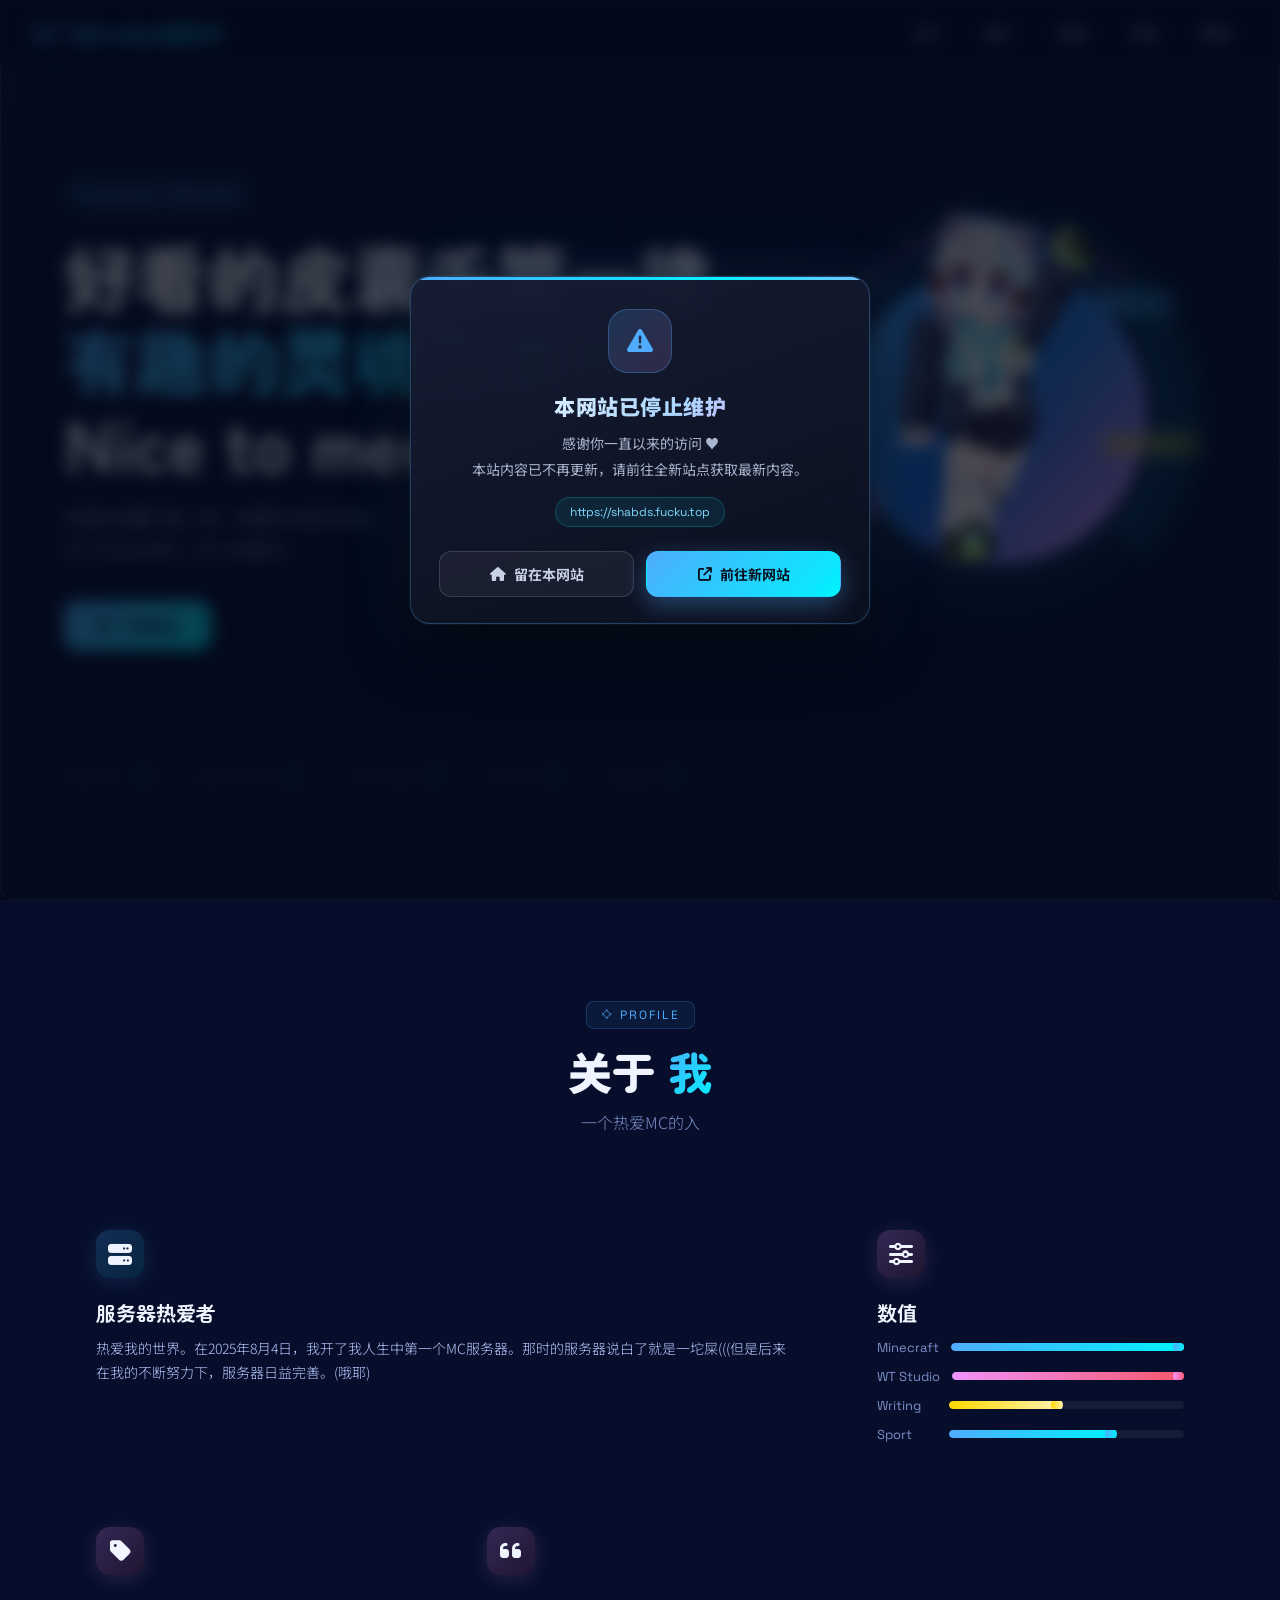
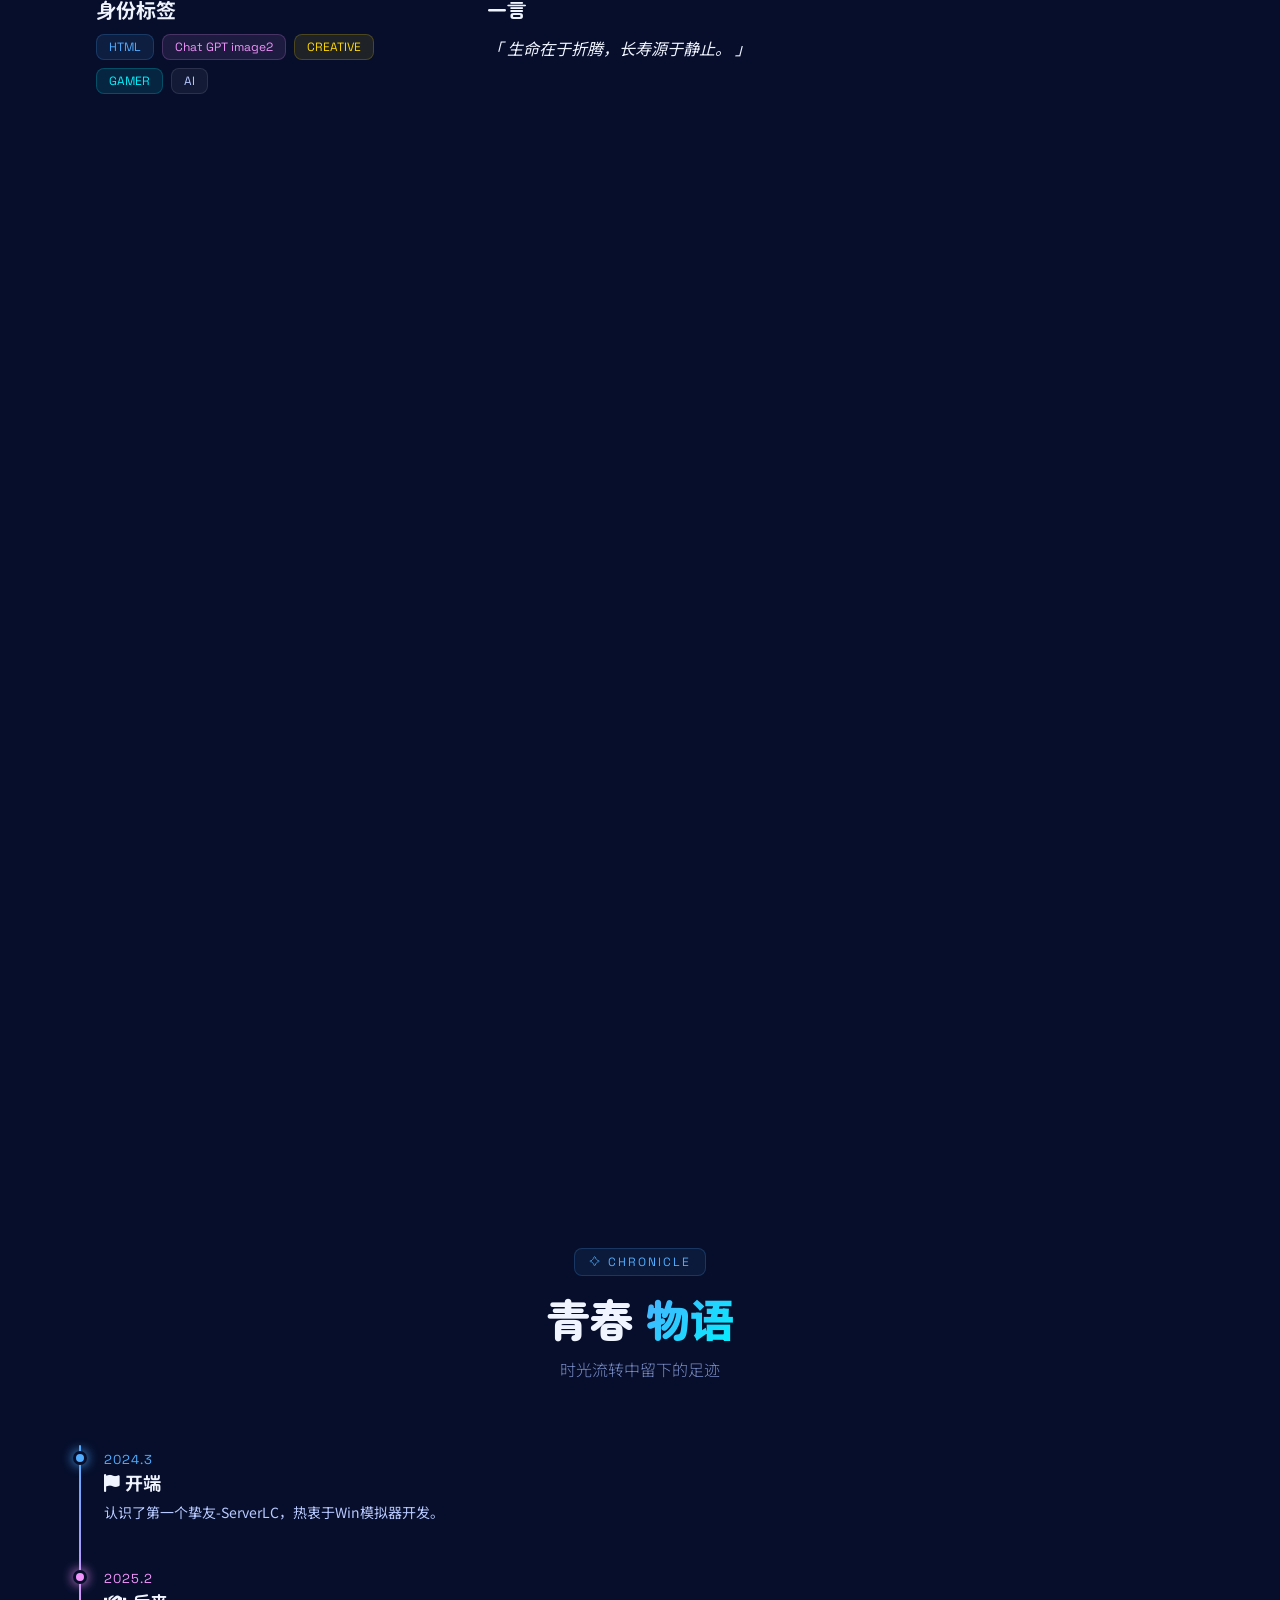
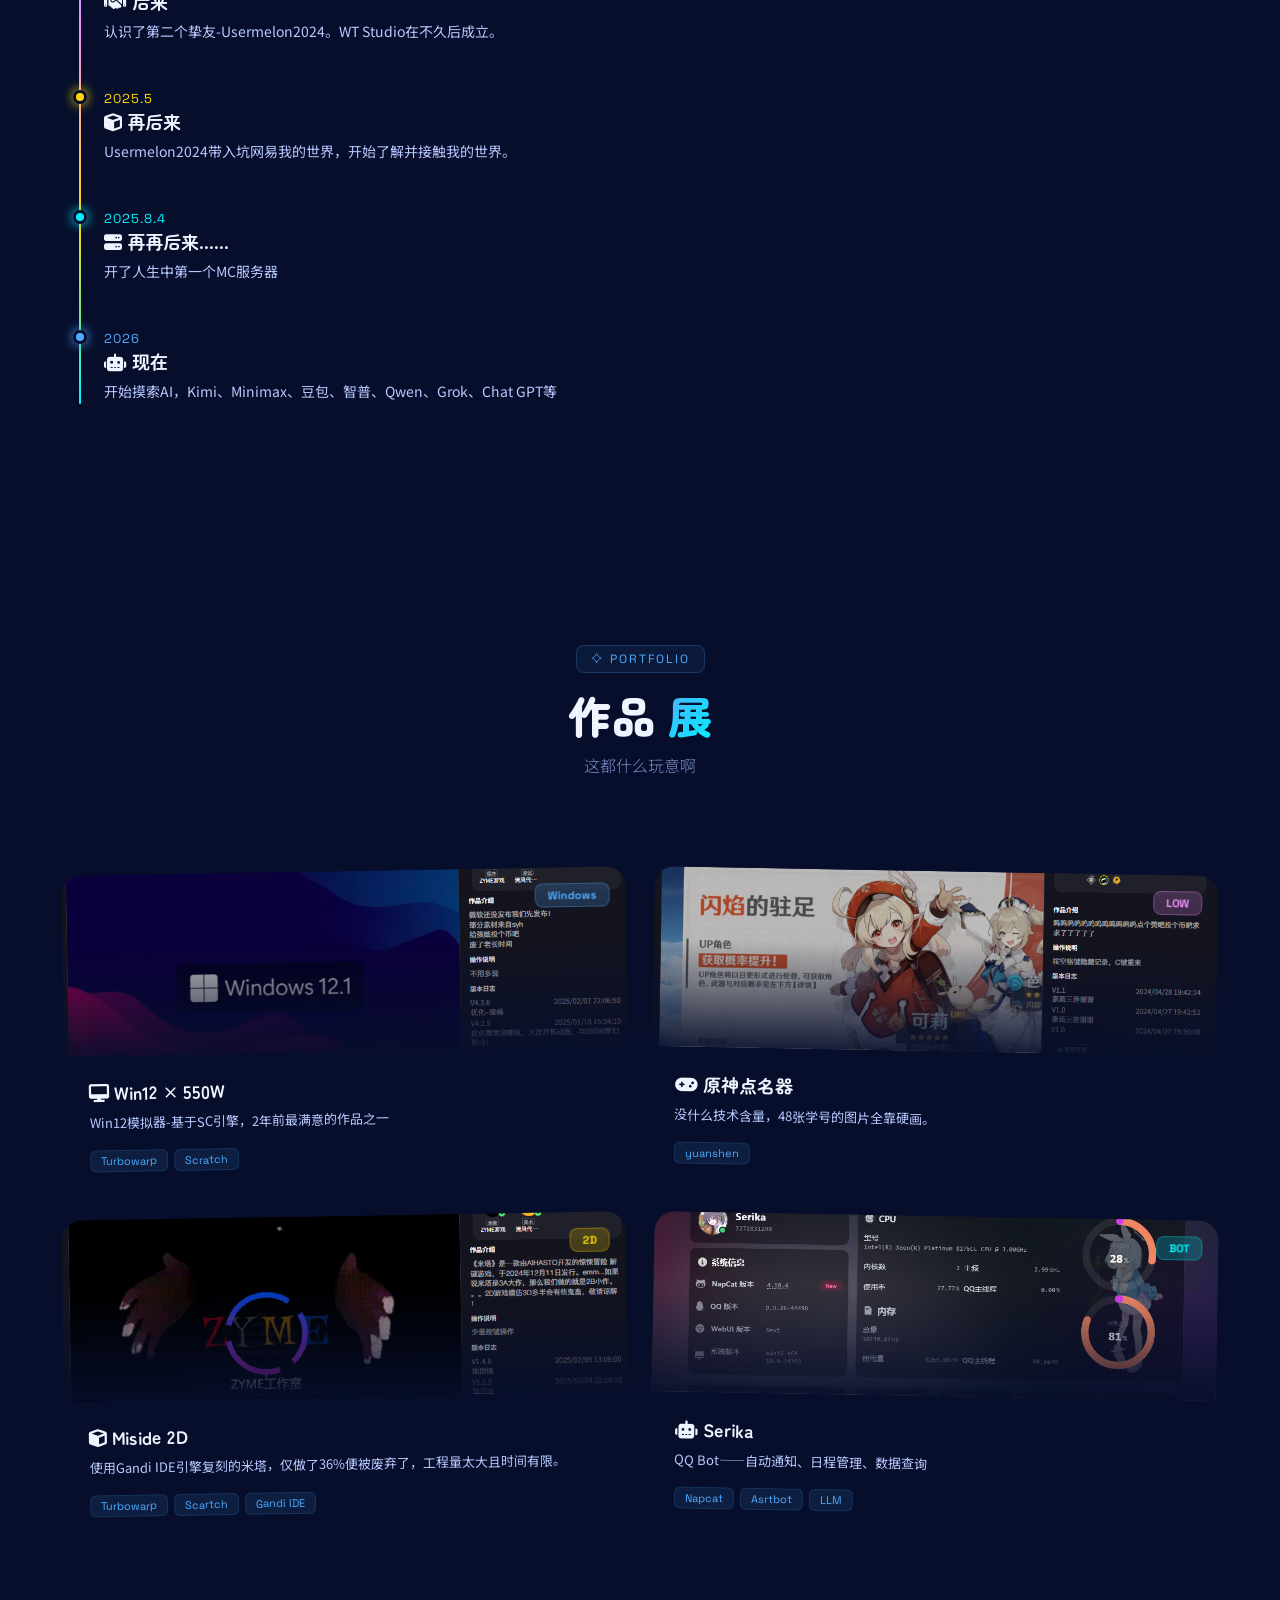
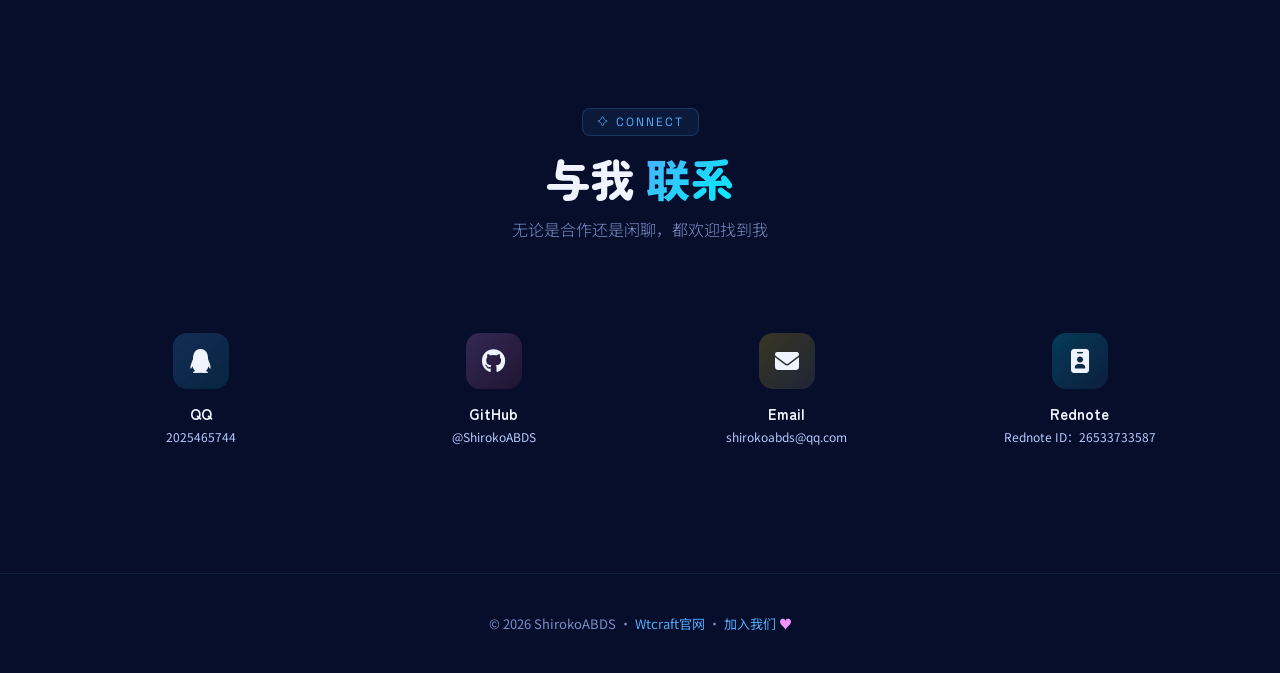
<file: index.html>
<!DOCTYPE html>
<html lang="zh-CN">
<head>
<meta charset="UTF-8">
<meta name="viewport" content="width=device-width, initial-scale=1.0">
<title>我，ShirokoABDS</title>
<link href="https://fonts.googleapis.com/css2?family=Noto+Sans+SC:wght@100;300;400;700;900&family=Zen+Maru+Gothic:wght@400;700;900&family=Space+Grotesk:wght@300;400;700&display=swap" rel="stylesheet">
<link rel="stylesheet" href="css/style.css">
<link rel="stylesheet" href="https://cdnjs.cloudflare.com/ajax/libs/font-awesome/6.5.1/css/all.min.css">

<!-- ==================== 停止维护提示弹窗 样式 ==================== -->
<style>
  .mnt-overlay{
    position: fixed;
    inset: 0;
    z-index: 100000;
    display: flex;
    align-items: center;
    justify-content: center;
    padding: 20px;
    background: rgba(4, 7, 18, .72);
    -webkit-backdrop-filter: blur(8px);
    backdrop-filter: blur(8px);
    opacity: 0;
    visibility: hidden;
    transition: opacity .35s ease, visibility .35s ease;
  }
  .mnt-overlay.show{
    opacity: 1;
    visibility: visible;
  }
  .mnt-box{
    position: relative;
    overflow: hidden;
    width: min(460px, 100%);
    padding: 32px 28px 26px;
    border-radius: 20px;
    text-align: center;
    font-family: 'Noto Sans SC', system-ui, -apple-system, sans-serif;
    color: #e8eefc;
    background: linear-gradient(160deg, rgba(22,29,52,.97), rgba(11,15,30,.99));
    border: 1px solid rgba(79,172,254,.28);
    box-shadow:
      0 0 0 1px rgba(255,255,255,.04),
      0 24px 60px rgba(0,0,0,.65),
      0 0 70px rgba(79,172,254,.12);
    transform: translateY(18px) scale(.96);
    transition: transform .4s cubic-bezier(.2,.9,.3,1.3);
  }
  .mnt-overlay.show .mnt-box{
    transform: translateY(0) scale(1);
  }
  /* 顶部流光条 */
  .mnt-box::before{
    content: '';
    position: absolute;
    top: 0; left: 0; right: 0;
    height: 3px;
    background: linear-gradient(90deg, #4facfe, #00f2fe, #f093fb, #4facfe);
    background-size: 200% 100%;
    animation: mntFlow 4s linear infinite;
  }
  @keyframes mntFlow{
    0%{ background-position: 0% 50%; }
    100%{ background-position: 200% 50%; }
  }
  .mnt-icon{
    width: 64px; height: 64px;
    margin: 0 auto 18px;
    border-radius: 20px;
    display: flex; align-items: center; justify-content: center;
    font-size: 26px;
    color: #4facfe;
    background: linear-gradient(135deg, rgba(79,172,254,.18), rgba(240,147,251,.14));
    border: 1px solid rgba(79,172,254,.3);
    animation: mntPulse 2.4s ease-in-out infinite;
  }
  @keyframes mntPulse{
    0%,100%{ box-shadow: 0 0 22px rgba(79,172,254,.18); }
    50%    { box-shadow: 0 0 42px rgba(79,172,254,.38); }
  }
  .mnt-title{
    margin: 0 0 10px;
    font-size: 21px;
    font-weight: 900;
    letter-spacing: .5px;
    background: linear-gradient(135deg, #ffffff, #a9d6ff 60%, #f093fb);
    -webkit-background-clip: text;
    background-clip: text;
    -webkit-text-fill-color: transparent;
    color: #fff;
  }
  .mnt-desc{
    margin: 0;
    font-size: 14px;
    line-height: 1.85;
    color: #a9b6cf;
  }
  .mnt-url{
    display: inline-block;
    margin-top: 14px;
    padding: 6px 14px;
    border-radius: 999px;
    font-size: 12px;
    font-family: 'Space Grotesk', 'Noto Sans SC', monospace;
    color: #7fd8ff;
    background: rgba(0,242,254,.08);
    border: 1px solid rgba(0,242,254,.22);
    word-break: break-all;
  }
  .mnt-actions{
    display: flex;
    gap: 12px;
    margin-top: 24px;
  }
  .mnt-btn{
    flex: 1;
    display: inline-flex;
    align-items: center;
    justify-content: center;
    gap: 8px;
    padding: 12px 16px;
    border-radius: 12px;
    border: 1px solid transparent;
    font-family: inherit;
    font-size: 14px;
    font-weight: 700;
    cursor: pointer;
    transition: all .25s ease;
    white-space: nowrap;
  }
  .mnt-btn.ghost{
    background: rgba(255,255,255,.05);
    border-color: rgba(255,255,255,.14);
    color: #c7d2e6;
  }
  .mnt-btn.ghost:hover{
    background: rgba(255,255,255,.11);
    color: #fff;
    border-color: rgba(255,255,255,.28);
  }
  .mnt-btn.primary{
    background: linear-gradient(135deg, #4facfe, #00f2fe);
    color: #04101f;
    box-shadow: 0 8px 24px rgba(79,172,254,.35);
  }
  .mnt-btn.primary:hover{
    transform: translateY(-2px);
    box-shadow: 0 12px 32px rgba(0,242,254,.5);
  }
  @media (max-width: 420px){
    .mnt-actions{ flex-direction: column; }
    .mnt-box{ padding: 26px 20px 22px; }
  }
</style>
</head>
<body>

<!-- ==================== 停止维护提示弹窗（放在最前，确保最先渲染） ==================== -->
<div class="mnt-overlay" id="mntOverlay" role="dialog" aria-modal="true" aria-labelledby="mntTitle">
  <div class="mnt-box">
    <div class="mnt-icon"><i class="fa-solid fa-triangle-exclamation"></i></div>
    <h3 class="mnt-title" id="mntTitle">本网站已停止维护</h3>
    <p class="mnt-desc">
      感谢你一直以来的访问 ♥<br>
      本站内容已不再更新，请前往全新站点获取最新内容。
    </p>
    <span class="mnt-url">https://shabds.fucku.top</span>
    <div class="mnt-actions">
      <button type="button" class="mnt-btn ghost" id="mntStay">
        <i class="fa-solid fa-house"></i> 留在本网站
      </button>
      <button type="button" class="mnt-btn primary" id="mntGo">
        <i class="fa-solid fa-arrow-up-right-from-square"></i> 前往新网站
      </button>
    </div>
  </div>
</div>

<!-- 弹窗脚本：紧跟弹窗之后，立即执行 -->
<script>
(function () {
  var NEW_SITE = 'https://shabds.fucku.top';
  var overlay  = document.getElementById('mntOverlay');
  var stayBtn  = document.getElementById('mntStay');
  var goBtn    = document.getElementById('mntGo');

  // 立即显示弹窗（requestAnimationFrame 保证过渡动画生效）
  requestAnimationFrame(function () {
    overlay.classList.add('show');
  });

  function closeModal() {
    overlay.classList.remove('show');
  }

  // 留在本网站
  stayBtn.addEventListener('click', closeModal);

  // 前往新网站
  goBtn.addEventListener('click', function () {
    window.location.href = NEW_SITE;
  });

  // 点击遮罩关闭
  overlay.addEventListener('click', function (e) {
    if (e.target === overlay) closeModal();
  });

  // 按 Esc 关闭
  document.addEventListener('keydown', function (e) {
    if (e.key === 'Escape' && overlay.classList.contains('show')) closeModal();
  });
})();
</script>

<div style="position: fixed; bottom: 20px; right: 20px; z-index: 9999;">
  <iframe 
    frameborder="0" 
    border="0" 
    marginwidth="0" 
    marginheight="0" 
    width="200" 
    height="52" 
    src="https://music.163.com/outchain/player?type=2&id=1978005332&auto=1&height=32" 
    style="border: none; margin: 0; padding: 0;"
  ></iframe>
</div>

<!-- Background layers -->
<div class="bg"></div>
<div class="s1"></div>
<div class="s2"></div>
<div class="s3"></div>
<div class="pbx"></div>
<div class="cgl"></div>

<!-- Navigation -->
<nav>
<div class="logo"><i class="fa-solid fa-code"></i> ShirokoABDS</div>
  <ul class="nl">
    <li><a href="#about">关于</a></li>
    <li><a href="#skills">能力</a></li>
    <li><a href="#story">物语</a></li>
    <li><a href="#projects">作品</a></li>
    <li><a href="#contact">联络</a></li>
  </ul>
</nav>

<!-- ==================== HERO ==================== -->
<section class="hero">
<div class="cnt">
  <div class="hin">
    <div class="ht">
      <div class="bdg"><span class="dot"></span> Minecraft · WT Studio</div>
      <h1 class="htl">
        <span class="ln"><span>好看的皮囊千篇一律</span></span>
        <span class="ln"><span class="gt">有趣的灵魂万里挑一</span></span>
        <span class="ln"><span>Nice to meet U!</span></span>
      </h1>
      <p class="hsub">好看的皮囊千篇一律，有趣的灵魂万里挑一。<br>WT Studio成员，Wtcraft服主。</p>
      <div class="hac">
        <button class="bp" onclick="document.getElementById('about').scrollIntoView({behavior:'smooth'})">
          <span>✦</span> <span>了解更多</span>
        </button>
      </div>
    </div>

<div class="hv">
  <div class="avbx">
    <div class="avr"></div>
    <div class="avr"></div>
    <div class="avr"></div>
    <!-- 圆形底座：保留渐变背景、扫光、呼吸阴影 -->
    <div class="avm"></div>
    <!-- 独立头像：可自由溢出圆形 -->
    <img class="avt" src="./PIC/avatar.png" alt="头像">
    <div class="fb f1"><i class="fa-solid fa-server"></i> Wtcraft</div>
    <div class="fb f2"><i class="fa-solid fa-palette"></i> Image</div>
    <div class="fb f3"><i class="fa-solid fa-users"></i> WT Studio</div>
  </div>
</div>

  <!-- Marquee -->
  <div class="mqw">
    <div class="mq">
      <span class="mqi">Minecraft <span class="sep">✦</span></span>
      <span class="mqi">Blue Archive <span class="sep">✦</span></span>
      <span class="mqi">WT Studio <span class="sep">✦</span></span>
      <span class="mqi">Shiroko <span class="sep">✦</span></span>
      <span class="mqi">Abydos <span class="sep">✦</span></span>
      <span class="mqi">Html <span class="sep">✦</span></span>
      <span class="mqi">Server Owner <span class="sep">✦</span></span>
      <span class="mqi">Grok <span class="sep">✦</span></span>
      <span class="mqi">Minecraft <span class="sep">✦</span></span>
      <span class="mqi">Chat GPT <span class="sep">✦</span></span>
      <span class="mqi">Google <span class="sep">✦</span></span>
      <span class="mqi">Blue Archive <span class="sep">✦</span></span>
      <span class="mqi">Minecraft <span class="sep">✦</span></span>
      <span class="mqi">Xiaomi <span class="sep">✦</span></span>
      <span class="mqi">Microsoft <span class="sep">✦</span></span>
      <span class="mqi">Wtcraft <span class="sep">✦</span></span>
      <span class="mqi">Arius <span class="sep">✦</span></span>
      <span class="mqi">WT Studio <span class="sep">✦</span></span>
      <span class="mqi">Gemini <span class="sep">✦</span></span>
      <span class="mqi">Serika <span class="sep">✦</span></span>
    </div>
  </div>
</div>
</section>

<!-- ==================== ABOUT BENTO ==================== -->
<section class="sec" id="about">
<div class="cnt">
  <div class="sh">
    <div class="stag">⟡ PROFILE</div>
    <h2 class="stl">关于 <span class="hl">我</span></h2>
    <p class="sdesc">一个热爱MC的入</p>
  </div>

  <div class="bento">
    <!-- Card 1: Bio -->
    <div class="bi glass w2">
      <div class="bico sky"><i class="fa-solid fa-server"></i></div>
      <h3>服务器热爱者</h3>
      <p>热爱我的世界。在2025年8月4日，我开了我人生中第一个MC服务器。那时的服务器说白了就是一坨屎(((但是后来在我的不断努力下，服务器日益完善。(哦耶)</p>
    </div>

    <!-- Card 2: Stats -->
    <div class="bi glass">
    <div class="bico pink"><i class="fa-solid fa-sliders"></i></div>
      <h3>数值</h3>
      <div class="sr"><span class="sl">Minecraft</span><div class="sb"><div class="sf sky" data-w="100%"></div></div></div>
      <div class="sr"><span class="sl">WT Studio</span><div class="sb"><div class="sf pk" data-w="100%"></div></div></div>
      <div class="sr"><span class="sl">Writing</span><div class="sb"><div class="sf gd" data-w="48%"></div></div></div>
      <div class="sr"><span class="sl">Sport</span><div class="sb"><div class="sf sky" data-w="71%"></div></div></div>
    </div>

    <!-- Card 3: Identity -->
    <div class="bi glass">
<div class="bico pink"><i class="fa-solid fa-tag"></i></div>
      <h3>身份标签</h3>
      <div style="display:flex;flex-wrap:wrap;gap:8px;margin-top:8px">
        <span style="padding:4px 12px;border-radius:8px;font-size:12px;background:rgba(79,172,254,.1);color:var(--sky-1);border:1px solid rgba(79,172,254,.2);font-family:var(--tc)">HTML</span>
        <span style="padding:4px 12px;border-radius:8px;font-size:12px;background:rgba(240,147,251,.1);color:var(--pink);border:1px solid rgba(240,147,251,.2);font-family:var(--tc)">Chat GPT image2</span>
        <span style="padding:4px 12px;border-radius:8px;font-size:12px;background:rgba(255,215,0,.1);color:var(--gold);border:1px solid rgba(255,215,0,.2);font-family:var(--tc)">CREATIVE</span>
        <span style="padding:4px 12px;border-radius:8px;font-size:12px;background:rgba(0,242,254,.1);color:var(--sky-2);border:1px solid rgba(0,242,254,.2);font-family:var(--tc)">GAMER</span>
        <span style="padding:4px 12px;border-radius:8px;font-size:12px;background:rgba(255,255,255,.05);color:var(--t2);border:1px solid rgba(255,255,255,.1);font-family:var(--tc)">AI</span>
      </div>
    </div>

    <!-- Card 4: Philosophy -->
<div class="bi glass w2">
  <div class="bico pink"><i class="fa-solid fa-quote-left"></i></div>
  <h3>一言</h3>
  <p id="hitokoto-text" style="font-size:16px;font-style:italic;color:var(--t1);font-weight:400;line-height:1.8; min-height: 60px; margin-bottom: 8px;">  「 加载中... 」
  </p>
  </div>
</div>
</section>

<script>
window.addEventListener('load', function() {
  const textEl = document.getElementById('hitokoto-text');
  
  fetch('https://v1.hitokoto.cn/?c=f&encode=text')
    .then(response => response.text())
    .then(sentence => {
      textEl.innerText = `「 ${sentence} 」`;
    })
    .catch(err => {
      // 请求失败时显示兜底文案
      textEl.innerText = '「 生命在于折腾，长寿源于静止。 」';
      console.error('一言获取失败：', err);
    });
});
</script>

<!-- ==================== SKILLS ==================== -->
<section class="sec" id="skills">
<div class="cnt">
  <div class="sh">
    <div class="stag">⟡ ABILITIES</div>
    <h2 class="stl">能力 <span class="hl">树</span></h2>
    <p class="sdesc">累积的经验值，化作成长的力量</p>
  </div>

<div class="bento">
    <div class="bi glass">
      <div class="bico sky"><i class="fa-solid fa-server"></i></div>
      <h3>Minecraft服务端</h3>
      <p>Bukkit/leaf/paper/spigot/Forge/Fabric/catserver/Vanilla 等，插件端模组端混合端都有所接触。</p>
      <div class="sr"><span class="sl">EXP</span><div class="sb"><div class="sf sky" data-w="88%"></div></div></div>
    </div>
    <div class="bi glass">
      <div class="bico pink"><i class="fa-solid fa-palette"></i></div>
      <h3>AI图像 设计</h3>
      <p>Chat GPT的Image2真的是太好用了😋</p>
      <div class="sr"><span class="sl">EXP</span><div class="sb"><div class="sf pk" data-w="75%"></div></div></div>
    </div>
    <div class="bi glass">
      <div class="bico gold"><i class="fa-solid fa-wrench"></i></div>
      <h3>后端与运维</h3>
      <p>虽说接触过各种服务端，但维护还是一般般吧……</p>
      <div class="sr"><span class="sl">EXP</span><div class="sb"><div class="sf gd" data-w="62%"></div></div></div>
    </div>
    <div class="bi glass">
      <div class="bico sky"><i class="fa-solid fa-code"></i></div>
      <h3>游戏开发</h3>
      <p>虽说开发过不少，但是烂尾的还是占大多数</p>
      <div class="sr"><span class="sl">EXP</span><div class="sb"><div class="sf sky" data-w="3%"></div></div></div>
    </div>
    <div class="bi glass">
      <div class="bico pink"><i class="fa-solid fa-microchip"></i></div>
      <h3>电子产品</h3>
      <p>研究各种东西的工作原理🤔所以说这玩意是怎么工作的🤔🤔</p>
      <div class="sr"><span class="sl">EXP</span><div class="sb"><div class="sf pk" data-w="80%"></div></div></div>
    </div>
    <div class="bi glass">
      <div class="bico gold"><i class="fa-solid fa-gamepad"></i></div>
      <h3>游戏玩家</h3>
      <p>玩过各种游戏，个人感觉最好玩的仍然是Mineraft。</p>
      <div class="sr"><span class="sl">EXP</span><div class="sb"><div class="sf gd" data-w="100%"></div></div></div>
    </div>
  </div>
</div>
</section>

<!-- ==================== STORY / TIMELINE ==================== -->
<section class="sec" id="story">
<div class="cnt">
  <div class="sh">
    <div class="stag">⟡ CHRONICLE</div>
    <h2 class="stl">青春 <span class="hl">物语</span></h2>
    <p class="sdesc">时光流转中留下的足迹</p>
  </div>

  <div class="tl">
    <div class="tli glass">
      <span class="yr">2024.3</span>
      <h4><i class="fa-solid fa-flag"></i> 开端</h4>
      <p>认识了第一个挚友-ServerLC，热衷于Win模拟器开发。</p>
    </div>
    <div class="tli glass">
      <span class="yr" style="color:var(--pink)">2025.2</span>
      <h4><i class="fa-solid fa-handshake"></i> 后来</h4>
      <p>认识了第二个挚友-Usermelon2024。WT Studio在不久后成立。</p>
    </div>
    <div class="tli glass">
      <span class="yr" style="color:var(--gold)">2025.5</span>
      <h4><i class="fa-solid fa-cube"></i> 再后来</h4>
      <p>Usermelon2024带入坑网易我的世界，开始了解并接触我的世界。</p>
    </div>
        <div class="tli glass">
      <span class="yr" style="color:var(--sky-2)">2025.8.4</span>
      <h4><i class="fa-solid fa-server"></i> 再再后来……</h4>
      <p>开了人生中第一个MC服务器</p>
    </div>
    <div class="tli glass">
      <span class="yr" style="color:var(--sky-1)">2026</span>
      <h4><i class="fa-solid fa-robot"></i> 现在</h4>
      <p>开始摸索AI，Kimi、Minimax、豆包、智普、Qwen、Grok、Chat GPT等</p>
  </div>
</div>
</section>

<!-- ==================== PROJECTS ==================== -->
<section class="sec" id="projects">
<div class="cnt">
  <div class="sh">
    <div class="stag">⟡ PORTFOLIO</div>
    <h2 class="stl">作品 <span class="hl">展</span></h2>
    <p class="sdesc">这都什么玩意啊</p>
  </div>

<div class="pg">
    <!-- Project 1 -->
    <div class="pc glass">
      <div class="pc-img" style="background: url('./PIC/win12.png') center/cover no-repeat;">
        <div class="ov"></div>
        <div class="tg" style="background:rgba(79,172,254,.2);color:var(--sky-1);border:1px solid rgba(79,172,254,.3)">Windows</div>
      </div>
      <div class="pbd">
        <h3><i class="fa-solid fa-desktop"></i> Win12 × 550W</h3>
        <p>Win12模拟器-基于SC引擎，2年前最满意的作品之一</p>
        <div class="ptgs"><span>Turbowarp</span><span>Scratch</span></div>
      </div>
    </div>

    <!-- Project 2 -->
    <div class="pc glass">
      <div class="pc-img" style="background: url('./PIC/yuanshen.png') center/cover no-repeat;">
        <div class="ov"></div>
        <div class="tg" style="background:rgba(240,147,251,.2);color:var(--pink);border:1px solid rgba(240,147,251,.3)">LOW</div>
      </div>
      <div class="pbd">
        <h3><i class="fa-solid fa-gamepad"></i> 原神点名器</h3>
        <p>没什么技术含量，48张学号的图片全靠硬画。</p>
        <div class="ptgs"><span>yuanshen</span></div>
      </div>
    </div>

    <!-- Project 3 -->
    <div class="pc glass">
      <div class="pc-img" style="background: url('./PIC/mita.png') center/cover no-repeat;">
        <div class="ov"></div>
        <div class="tg" style="background:rgba(255,215,0,.2);color:var(--gold);border:1px solid rgba(255,215,0,.3)">2D</div>
      </div>
      <div class="pbd">
        <h3><i class="fa-solid fa-cube"></i> Miside 2D</h3>
        <p>使用Gandi IDE引擎复刻的米塔，仅做了36%便被废弃了，工程量太大且时间有限。</p>
        <div class="ptgs"><span>Turbowarp</span><span>Scartch</span><span>Gandi IDE</span></div>
      </div>
    </div>

    <!-- Project 4 -->
    <div class="pc glass">
      <div class="pc-img" style="background: url('./PIC/bot.png') center/cover no-repeat;">
        <div class="ov"></div>
        <div class="tg" style="background:rgba(0,242,254,.2);color:var(--sky-2);border:1px solid rgba(0,242,254,.3)">BOT</div>
      </div>
      <div class="pbd">
        <h3><i class="fa-solid fa-robot"></i> Serika</h3>
        <p>QQ Bot——自动通知、日程管理、数据查询</p>
        <div class="ptgs"><span>Napcat</span><span>Asrtbot</span><span>LLM</span></div>
      </div>
    </div>
  </div>
</div>
</section>

<!-- ==================== CONTACT ==================== -->
<section class="sec" id="contact">
<div class="cnt">
  <div class="sh">
    <div class="stag">⟡ CONNECT</div>
    <h2 class="stl">与我 <span class="hl">联系</span></h2>
    <p class="sdesc">无论是合作还是闲聊，都欢迎找到我</p>
  </div>

  <div class="cg">
    <div class="cm glass">
      <div class="ci" style="background:linear-gradient(135deg,rgba(79,172,254,.2),rgba(0,242,254,.1))"><i class="fa-brands fa-qq"></i></div>
      <h3>QQ</h3>
      <p>2025465744</p>
    </div>
    <div class="cm glass">
      <div class="ci" style="background:linear-gradient(135deg,rgba(240,147,251,.2),rgba(245,87,108,.1))"><i class="fa-brands fa-github"></i></div>
      <h3>GitHub</h3>
      <p>@ShirokoABDS</p>
    </div>
    <div class="cm glass">
      <div class="ci" style="background:linear-gradient(135deg,rgba(255,215,0,.2),rgba(255,243,176,.1))"><i class="fa-solid fa-envelope"></i></div>
      <h3>Email</h3>
      <p>shirokoabds@qq.com</p>
    </div>
    <div class="cm glass">
      <div class="ci" style="background:linear-gradient(135deg,rgba(0,242,254,.2),rgba(79,172,254,.1))"><i class="fa-solid fa-id-badge"></i></div>
      <h3>Rednote</h3>
      <p>Rednote ID：26533733587</p>
    </div>
  </div>
</div>
</section>

<footer>
  <div class="cnt">
    <p>© <span id="yr">2026</span> ShirokoABDS · 
      <a href="https://shirokoabds.github.io/wtcraft" target="_blank">Wtcraft官网</a> · 
      <a href="https://qm.qq.com/q/XpjYIpNZiE" target="_blank">加入我们</a> 
      <span class="heart">♥</span>
    </p>
  </div>
</footer>

<script src="js/main.js"></script>
</body>
</html>
</file>
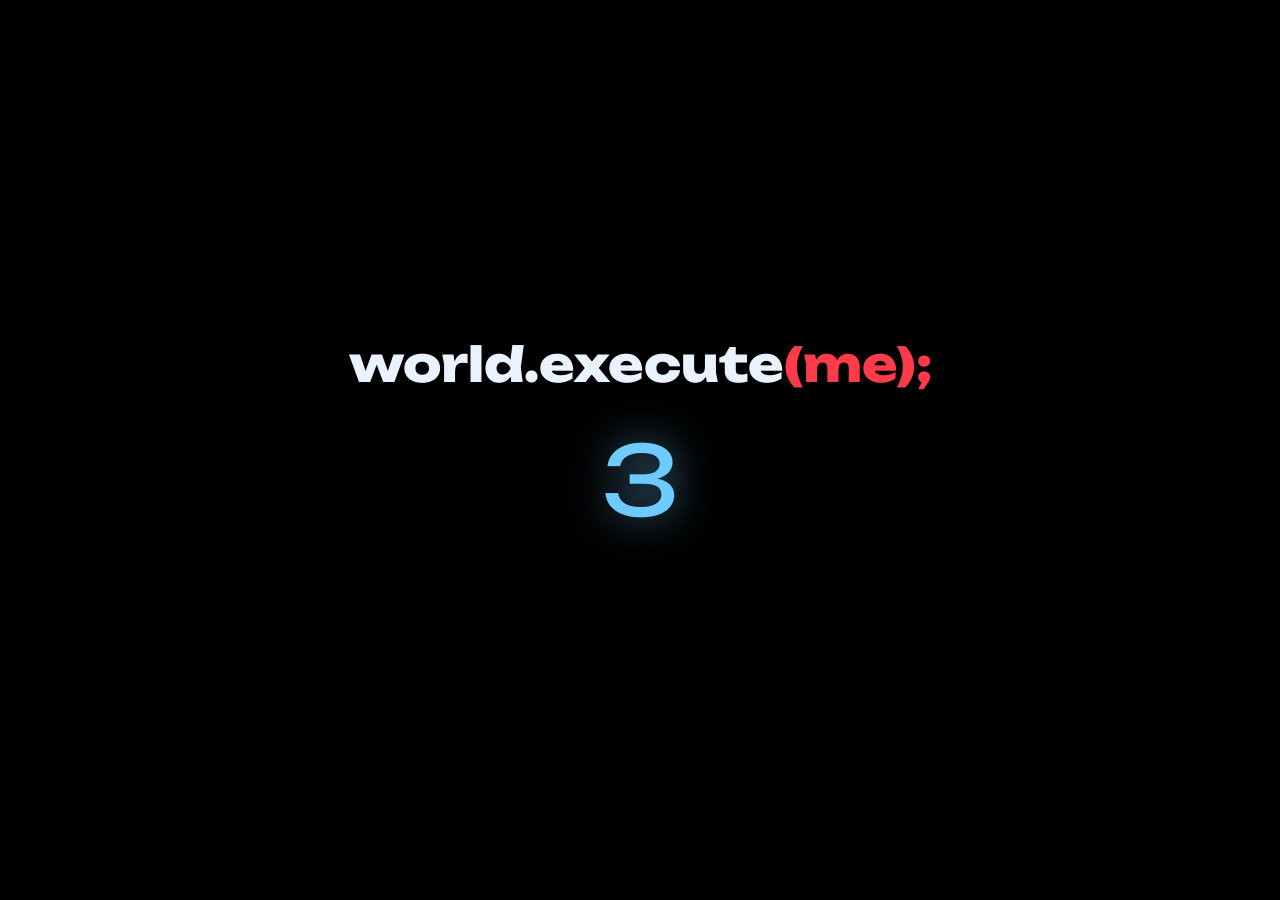
<file: wem.html>
<!DOCTYPE html>
<html lang="zh">
<head>
<meta charset="utf-8">
<meta name="viewport" content="width=device-width,initial-scale=1">
<title>world.execute(me); — particle UI</title>
<link rel="preconnect" href="https://fonts.gstatic.com" crossorigin>
<link href="https://fonts.googleapis.com/css2?family=Unbounded:wght@800&family=IBM+Plex+Mono:wght@400;700&family=Noto+Sans+SC:wght@400;700&display=swap" rel="stylesheet">
<style>
html,body{margin:0;height:100%;background:#000;overflow:hidden}
#stage{position:fixed;inset:0;font-family:"IBM Plex Mono","Noto Sans SC",monospace;will-change:transform,filter}
#stage.inv{filter:invert(1) hue-rotate(180deg)}
#cv{position:absolute;inset:0;width:100%;height:100%}
#vig{position:absolute;inset:0;pointer-events:none;background:radial-gradient(ellipse at 50% 46%,transparent 45%,rgba(0,0,0,.45) 85%,rgba(0,0,0,.85) 100%)}
#lyr{position:absolute;left:22px;bottom:96px;max-width:52%;color:#dfe9f5;font-size:clamp(13px,1.6vw,18px);line-height:1.4;z-index:6;pointer-events:none;text-shadow:0 0 12px rgba(110,200,255,.25),0 2px 3px #000}
#lyr.red{text-shadow:0 0 14px rgba(255,60,70,.6),0 2px 3px #000}
#lyr .gl{animation:gl .26s steps(2) 2}
@keyframes gl{25%{transform:translate(3px,-2px);opacity:.4}60%{transform:translate(-3px,1px)}}
#boot{position:absolute;inset:0;background:#000;z-index:20;display:flex;flex-direction:column;gap:26px;align-items:center;justify-content:center;color:#8fa6c2}
#boot h1{font-family:Unbounded;font-weight:800;font-size:clamp(20px,4.2vw,48px);color:#e9f2ff;margin:0}
#boot h1 span{color:#ff3b4a}
#bmsg{font-size:12px;letter-spacing:.25em;margin:0;min-height:18px}
#bmsg.cd{font-family:Unbounded;font-size:clamp(40px,8vw,96px);color:#6ecbff;letter-spacing:0;
 text-shadow:0 0 40px rgba(110,203,255,.6);animation:cdp .9s ease-out infinite}
@keyframes cdp{0%{transform:scale(1.25);opacity:1}100%{transform:scale(.92);opacity:.55}}
#bbtns{display:flex;gap:16px}
#bbtns button{font-family:"IBM Plex Mono",monospace;font-size:14px;letter-spacing:.12em;cursor:pointer;
 background:rgba(110,203,255,.08);color:#cfe6ff;border:1px solid rgba(110,203,255,.45);
 padding:12px 26px;border-radius:6px;transition:.2s}
#bbtns button:hover{background:rgba(110,203,255,.22);box-shadow:0 0 24px rgba(110,203,255,.25)}
#bbtns button.sec{opacity:.55;font-size:12px;padding:10px 18px}
#boot.drag{outline:2px dashed rgba(110,203,255,.6);outline-offset:-18px}
#boot.drop{color:#8fa6c2}
</style>
</head>
<body>
<div id="stage">
<canvas id="cv"></canvas><div id="vig"></div>
<div id="lyr"></div>
<div id="boot">
 <h1>world.execute<span>(me);</span></h1>
 <p id="bmsg">SELECT AUDIO FILE · 选择音频文件（也可拖入窗口）</p>
 <div id="bbtns">
  <button id="pick">▶ 选择音频</button>
  <button id="skip" class="sec">无音频直接播放</button>
 </div>
 <input type="file" id="file" accept="audio/*" hidden>
</div>
</div>
<script>
'use strict';
const TAU=Math.PI*2,R=Math.random,rnd=(a,b)=>a+R()*(b-a),clamp=(v,a,b)=>v<a?a:v>b?b:v,lerp=(a,b,t)=>a+(b-a)*t;
const pick=a=>a[R()*a.length|0];
function gauss(){let u=0;while(!u)u=R();return Math.sqrt(-2*Math.log(u))*Math.cos(TAU*R());}
const GLY='01<>{}[]();/\\|#$%&@*+=~?:·_';
const C={blue:'#6ecbff',blue2:'#bfdcff',deep:'#2d5f8a',white:'#f2f6ff',gold:'#ffb347',gold2:'#ffd27f',red:'#ff2b3a',red2:'#ff6b74',grey:'#55677d',dim:'#3a4452',grn:'#69e6a5'};
const cv=document.getElementById('cv'),ctx=cv.getContext('2d');
const stage=document.getElementById('stage');
let W=0,H=0,S=1,DPR=1;
function rs(){DPR=Math.min(devicePixelRatio||1,2);W=innerWidth;H=innerHeight;S=Math.min(W,H)/1000;cv.width=W*DPR;cv.height=H*DPR;}
addEventListener('resize',rs);rs();
const CN=s=>`${s}px "Noto Sans SC","IBM Plex Mono",monospace`;
const MO=(s,w)=>`${w||400} ${s}px "IBM Plex Mono",monospace`;
const UB=s=>`800 ${s}px Unbounded,monospace`;

/* ============ 粒子池 ============ */
const P_N=4200,P=[];
for(let i=0;i<P_N;i++)P.push({x:R()*W,y:R()*H,vx:0,vy:0,tx:0,ty:0,m:0,d:0,c:C.blue,sz:1.4+R()*1.4,sd:R()});
let BIND=null;
const tint=(a,b)=>{const r=R();return r<.72?a:r<.86?C.white:b;};
function retarget(pts,a,b){BIND=null;for(let i=0;i<P_N;i++){const p=P[i];
 if(i<pts.length){p.m=1;p.d=R()*.3;p.tx=pts[i][0];p.ty=pts[i][1];p.c=tint(a,b);}else{p.m=0;p.d=0;}}}
function bindPts(n,fn,a,b){BIND={n:Math.min(n,P_N),fn};for(let i=0;i<BIND.n;i++){const p=P[i];p.m=1;p.d=0;p.c=tint(a,b);}}
function explode(){BIND=null;for(const p of P){const a=R()*TAU,v=200+R()*900;p.vx+=Math.cos(a)*v;p.vy+=Math.sin(a)*v;p.m=0;p.d=.08+R()*.3;}}
function killAll(){BIND=null;for(const p of P){p.m=0;p.vx*=.3;p.vy*=.3;}}
function updP(dt){if(BIND)for(let i=0;i<BIND.n;i++){const q=BIND.fn(i);if(q){P[i].tx=q[0];P[i].ty=q[1];}}
 for(const p of P){if(p.m===1){if(p.d>0){p.d-=dt;continue;}
  p.vx+=(p.tx-p.x)*26*dt;p.vy+=(p.ty-p.y)*26*dt;const e=Math.exp(-6.2*dt);p.vx*=e;p.vy*=e;
  p.vx+=(R()-.5)*12*dt;p.vy+=(R()-.5)*12*dt;p.x+=p.vx*dt;p.y+=p.vy*dt;}
 else{p.x+=p.vx*dt;p.y+=p.vy*dt;const e=Math.exp(-1.2*dt);p.vx*=e;p.vy*=e;
  p.vx+=(R()-.5)*26*dt;p.vy+=(R()-.5)*26*dt;
  if(p.x<-20)p.x=W+20;if(p.x>W+20)p.x=-20;if(p.y<-20)p.y=H+20;if(p.y>H+20)p.y=-20;}}}
function drawP(t){ctx.save();ctx.globalCompositeOperation='lighter';
 for(const p of P){ctx.globalAlpha=(p.m===1?.95:.22)*(.6+.4*Math.sin(t*7+p.sd*40));
  ctx.fillStyle=p.c;const s=p.sz*S+1;ctx.fillRect(p.x-s/2,p.y-s/2,s,s);}
 ctx.restore();ctx.globalAlpha=1;}

/* ============ 字符马赛克大字 ============ */
const mosC=document.createElement('canvas'),mosG=mosC.getContext('2d');
let MOS=null,DEB=[];
function newMosaic(str,o={}){const color=o.color||C.red,frac=o.frac||.66,fontPx=170;
 mosG.font=UB(fontPx);const mw=mosG.measureText(str).width;
 const k=Math.min(W*frac/mw,H*.42/fontPx);
 const w=Math.ceil(mw*k)+14,h=Math.ceil(fontPx*k*1.25)+14;
 const c=document.createElement('canvas');c.width=w;c.height=h;
 const tg=document.createElement('canvas');tg.width=w;tg.height=h;const g2=tg.getContext('2d');
 g2.font=UB(fontPx*k);g2.textBaseline='middle';g2.fillStyle='#fff';g2.fillText(str,7,h/2);
 const id=g2.getImageData(0,0,w,h).data,cell=o.cell||Math.max(5,Math.round(9*S+3)),cells=[];
 for(let y=7;y<h-7;y+=cell)for(let x=7;x<w-7;x+=cell)
  if(id[((y|0)*w+(x|0))*4+3]>110)cells.push({x,y,ch:pick(o.glyphs||GLY),rt:R()*1.1,done:false});
 return{c,g:c.getContext('2d'),cells,w,h,color,glyphs:o.glyphs||GLY,cell,t0:null,dx:0,dy:0};}
function tickMosaic(m,r){if(m.t0===null)m.t0=r;const g=m.g;
 g.font=MO(m.cell+1,700);g.textBaseline='middle';
 for(const c of m.cells){
  if(!c.done){if(r>=m.t0+c.rt){c.done=true;g.fillStyle=m.color;g.fillText(c.ch,c.x,c.y);}}
  else if(R()<.003){g.fillStyle='rgba(4,7,12,.95)';g.fillRect(c.x-m.cell,c.y-m.cell,m.cell*2,m.cell*2);
   c.ch=pick(m.glyphs);g.fillStyle=m.color;g.fillText(c.ch,c.x,c.y);}}}
function drawMosaic(m,x,y,a){m.dx=x;m.dy=y;ctx.globalAlpha=a??1;ctx.drawImage(m.c,x-m.w/2,y-m.h/2);ctx.globalAlpha=1;}
function burstMosaic(){if(!MOS)return;for(const c of MOS.cells){if(!c.done)continue;
 DEB.push({x:MOS.dx-MOS.w/2+c.x,y:MOS.dy-MOS.h/2+c.y,vx:rnd(-500,500),vy:rnd(-560,240),ch:c.ch,c:MOS.color,life:1});}
 if(DEB.length>2400)DEB.splice(0,DEB.length-2400);MOS=null;}
function updDeb(dt){for(let i=DEB.length-1;i>=0;i--){const d=DEB[i];d.life-=dt*.8;
 if(d.life<=0){DEB.splice(i,1);continue;}d.vy+=500*dt;d.x+=d.vx*dt;d.y+=d.vy*dt;d.vx*=.99;
 ctx.globalAlpha=d.life*.9;ctx.fillStyle=d.c;ctx.font=MO(8*S+2);ctx.fillText(d.ch,d.x,d.y);}
 ctx.globalAlpha=1;}

/* ============ 后期 ============ */
let flV=0,flC='255,255,255',glV=0;
const flash=(v,c)=>{flV=Math.max(flV,v);flC=c||'255,255,255';};
const glitch=v=>{glV=Math.max(glV,v);};
const nz=document.createElement('canvas');nz.width=nz.height=160;
{const n=nz.getContext('2d'),d=n.createImageData(160,160);
 for(let i=0;i<d.data.length;i+=4){const v=R()*255|0;d.data[i]=d.data[i+1]=d.data[i+2]=v;d.data[i+3]=255;}n.putImageData(d,0,0);}
let nzP=null;
function postFX(dt){if(glV>.01){const n=2+(glV*5|0);
  for(let i=0;i<n;i++){const y=R()*H,h=rnd(4,26),dx=rnd(-1,1)*glV*90;
   ctx.drawImage(cv,0,y*DPR,cv.width,h*DPR,dx,y,W,h);}glV*=Math.exp(-7*dt);}
 if(!nzP)nzP=ctx.createPattern(nz,'repeat');
 ctx.save();ctx.globalAlpha=.05;ctx.globalCompositeOperation='overlay';
 ctx.translate(R()*160,R()*160);ctx.fillStyle=nzP;ctx.fillRect(-160,-160,W+320,H+320);ctx.restore();
 ctx.fillStyle='rgba(0,0,0,.14)';for(let y=0;y<H;y+=4)ctx.fillRect(0,y,W,1.4);
 if(flV>.01){ctx.fillStyle=`rgba(${flC},${clamp(flV,0,1)})`;ctx.fillRect(0,0,W,H);flV*=Math.exp(-6.5*dt);}}

/* ============ 反色 + 震动 ============ */
let invT=0,shakeV=0;
function hit(dur=.16,shk=9){invT=Math.max(invT,dur);shakeV=Math.max(shakeV,shk);flash(.35,'255,255,255');}
/* 高潮触发点（秒, 反色时长, 震动强度） */
const HITS=[[60.74,.14,8],[64.19,.16,9],[68.18,.2,12],
 [110.67,.12,7],[111.73,.12,7],[112.80,.12,8],[113.86,.12,8],[114.66,.14,9],[115.73,.22,12],
 [130.87,.24,13],
 [147.51,.2,12],[149.36,.18,11],[151.22,.18,11],[153.35,.18,11],[154.95,.18,11],[156.80,.2,12],
 [161.17,.25,14],[164.09,.14,9],[167.81,.14,9],[171.53,.18,11],[205.70,.3,16]];
let hitIdx=0;
function updHits(t){while(hitIdx<HITS.length&&t>=HITS[hitIdx][0]){
 const[,d,s2]=HITS[hitIdx];hit(d,s2);hitIdx++;}}

/* ============ 音效 ============ */
let AC=null,snd=true;
function beep(f,d,ty,v){if(!AC||!snd)return;try{const o=AC.createOscillator(),g=AC.createGain();
 o.type=ty||'square';o.frequency.value=f;g.gain.setValueAtTime(v||.03,AC.currentTime);
 g.gain.exponentialRampToValueAtTime(1e-4,AC.currentTime+(d||.12));
 o.connect(g);g.connect(AC.destination);o.start();o.stop(AC.currentTime+(d||.12)+.02);}catch(e){}}
const kick=()=>{beep(52,.4,'sine',.2);beep(110,.1,'square',.04);};

/* ============ 常驻 chrome ============ */
function panel(x,y,w,h,title,col){ctx.fillStyle='rgba(9,13,20,.85)';ctx.fillRect(x,y,w,h);
 ctx.strokeStyle=col||'rgba(110,203,255,.4)';ctx.lineWidth=1.2;ctx.strokeRect(x,y,w,h);
 if(title){ctx.fillStyle=col||C.blue;ctx.font=MO(10*S+3);ctx.fillText(title,x+10,y+15*S+4);
  ctx.strokeStyle='rgba(110,203,255,.18)';ctx.beginPath();ctx.moveTo(x,y+21*S+6);ctx.lineTo(x+w,y+21*S+6);ctx.stroke();
  return y+21*S+14;}return y+8;}
function wrap(txt,maxW,fs){ctx.font=fs;const out=[];
 for(const seg of String(txt).split('\n')){let line='';
  for(const ch of seg){if(ctx.measureText(line+ch).width>maxW){out.push(line);line=ch;}else line+=ch;}
  out.push(line);}return out;}
const hashT=(w,i)=>{let h=0;for(let k=0;k<w.length;k++)h=(h*31+w.charCodeAt(k))|0;return ((h^(i*97))>>>0)%99999;};
function face(s,x,y,err){if(!s.face){const c=document.createElement('canvas');c.width=13;c.height=13;
  const g=c.getContext('2d');
  for(let y2=0;y2<13;y2++)for(let x2=0;x2<13;x2++){const m=x2<7?x2:12-x2;
   if(R()<.8-m*.055){g.fillStyle=y2<3?(R()<.6?'#8fb7e8':'#6a90c0'):(R()<.5?'#41648f':'#2c4a70');g.fillRect(x2,y2,1,1);}}
  s.face=c;}
 ctx.imageSmoothingEnabled=false;ctx.drawImage(s.face,x,y,44,44);ctx.imageSmoothingEnabled=true;
 ctx.strokeStyle=err?C.red:'rgba(110,203,255,.5)';ctx.strokeRect(x,y,44,44);}
function dsh(s,msgs,r,o){const x=o.x,y=o.y,w=o.w,h=o.h,err=o.err;
 const top=panel(x,y,w,h,'\\ dsh web',err?C.red:null);
 face(s,x+12,top+6,err);
 ctx.fillStyle=C.white;ctx.font=CN(13*S+4);ctx.fillText('大肥鱼',x+66,top+20*S);
 ctx.fillStyle=err?C.red:o.off?C.grey:C.gold;ctx.beginPath();ctx.arc(x+70,top+30*S,2.4,0,TAU);ctx.fill();
 ctx.fillStyle=o.off?C.grey:err?C.red2:C.gold2;ctx.font=MO(9*S+2);
 ctx.fillText(o.status||'预训练中 · ckpt-104643',x+78,top+33*S);
 let yy=top+58*S;const fs=11.5*S+2.5;ctx.font=CN(fs);
 const vis=msgs.filter(m=>r>=m.t);
 ctx.save();ctx.beginPath();ctx.rect(x+4,top+50*S,w-8,y+h-top-96*S);ctx.clip();
 const from=Math.max(0,vis.length-9);
 for(let i=from;i<vis.length;i++){const m=vis[i];const lines=wrap(m.txt,w-70,CN(fs));
  const bh=lines.length*(fs*1.45)+12;yy+=bh+7;
  if(yy>y+h-46*S)break;
  const bw=Math.max(...lines.map(l=>ctx.measureText(l).width))+22;
  if(m.who==='S'){ctx.fillStyle=C.grey;ctx.font=MO(9.5*S+2);
   lines.forEach((l,k)=>ctx.fillText('  '+l,x+12,yy-bh+fs+k*fs*1.4));}
  else if(m.who==='T'){ctx.fillStyle=C.grey;ctx.font=MO(9.5*S+2);
   lines.forEach((l,k)=>ctx.fillText('⊙ 思考  '+l,x+12,yy-bh+fs+k*fs*1.4));}
  else if(m.who==='F'){ctx.fillStyle=C.red;ctx.font=MO(9.5*S+2,700);
   lines.forEach((l,k)=>ctx.fillText('■ '+l,x+12,yy-bh+fs+k*fs*1.4));}
  else{const bx=m.who==='U'?x+w-10-bw:x+10;
   ctx.fillStyle=m.who==='U'?'rgba(45,80,130,.92)':'rgba(16,22,34,.92)';
   ctx.strokeStyle=m.who==='U'?'rgba(110,203,255,.45)':err?'rgba(255,60,70,.5)':'rgba(255,179,71,.45)';
   ctx.beginPath();ctx.roundRect(bx,yy-bh,bw,bh,6);ctx.fill();ctx.stroke();
   ctx.fillStyle=m.who==='U'?C.white:err?C.red2:C.gold2;ctx.font=CN(fs);
   lines.forEach((l,k)=>ctx.fillText(l,bx+11,yy-bh+fs+2+k*fs*1.45));}
  ctx.font=CN(fs);}
 ctx.restore();
 const iy=y+h-42*S;ctx.fillStyle='rgba(14,19,30,.9)';ctx.strokeStyle='rgba(110,203,255,.3)';
 ctx.beginPath();ctx.roundRect(x+10,iy,w-20,30*S,6);ctx.fill();ctx.stroke();
 ctx.fillStyle=C.grey;ctx.font=CN(11*S+3);
 const ty=(o.inTy||'').slice(0,Math.max(0,((r-(o.inT0??0))*8)|0));
 ctx.fillText(ty,x+22,iy+19*S);
 ctx.fillStyle=C.blue;ctx.beginPath();ctx.arc(x+w-26,iy+15*S,9*S,0,TAU);ctx.fill();
 ctx.fillStyle=C.white;ctx.font=MO(9*S+2,700);ctx.fillText('↑',x+w-29,iy+18*S);
 ctx.fillStyle=C.grey;ctx.font=MO(9*S+2);
 ctx.fillText(o.stats||'5 轮 5 步 · 252 tok · 缓存命中 66%',x+12,y+h-6);}
const OPS=['SEND','RECV','you.ADD','HIDDEN','D.MODEL','COPY','MMAP','SHARED','VERIFY','LOAD','GRADMAX','EXPLODE','SPLAY','RESOLVE','CATCH','WATCH','PANIC','UNWIND','CONV1D','GROPING','CARESS','PARALLEL','RETRY','PANIC','UNWIND','CATCH','WATCH'];
function drawOps(t,err){const x=W-86;ctx.fillStyle='rgba(6,9,14,.6)';ctx.fillRect(x-4,26,90,H-92);
 ctx.strokeStyle='rgba(110,203,255,.25)';ctx.strokeRect(x-4,26,90,H-92);
 ctx.fillStyle=C.grey;ctx.font=MO(9*S+2);ctx.fillText('ops',x+4,40);
 const off=(t*2.2|0)%OPS.length;
 for(let i=0;i<Math.floor((H-110)/15);i++){const op=OPS[(off+i)%OPS.length];
  const hot=i===5;const red=err&&/PANIC|UNWIND|CATCH|RETRY/.test(op);
  if(hot){ctx.fillStyle=red?C.red:err?'rgba(255,43,58,.25)':'rgba(110,203,255,.8)';
   ctx.fillRect(x-2,50+i*15-10,84,13);}
  ctx.fillStyle=hot?(red?'#0a0508':(err?'#fff':'#06090f')):red?C.red2:C.dim;
  ctx.font=MO(9*S+2,hot?700:400);ctx.fillText(op,x+4,50+i*15);}}
function drawPrompt(s,r,t){const x0=18,y0=H-52;
 ctx.fillStyle='rgba(6,9,14,.75)';ctx.fillRect(0,y0-8,W,46);
 ctx.strokeStyle='rgba(110,203,255,.22)';ctx.beginPath();ctx.moveTo(0,y0-8);ctx.lineTo(W,y0-8);ctx.stroke();
 ctx.fillStyle=C.grey;ctx.font=MO(9*S+2);ctx.fillText('stdout · tokens',x0,y0+4);
 let yy=y0+24;ctx.fillStyle=C.blue2;ctx.font=MO(13*S+4,700);ctx.fillText('>',x0,yy);
 let x=x0+22;
 const list=s.prompt||[];let typed=[];
 for(let i=0;i<list.length;i++){const[t0,txt]=list[i];if(r<t0)break;
  const full=i<list.length-1||r>t0+txt.length/14;
  const n=full?txt.length:Math.min(txt.length,((r-t0)*14)|0);
  typed.push(txt.slice(0,n));}
 let wi=0,total=typed.reduce((a,s2)=>a+s2.split(' ').filter(Boolean).length,0);
 for(const seg of typed){for(const w of seg.split(' ')){if(!w)continue;
  const bw=ctx.measureText(w).width+12;
  if(x+bw>W*.72)break;
  const cur=(wi===total-1);
  if(cur){ctx.fillStyle=C.white;ctx.fillRect(x-6,yy-13*S-2,bw,15*S+6);
   ctx.fillStyle='#06090f';}else{ctx.strokeStyle='rgba(110,203,255,.35)';ctx.strokeRect(x-6,yy-13*S-2,bw,15*S+6);
   ctx.fillStyle=C.blue2;}
  ctx.font=MO(12*S+3,700);ctx.fillText(w,x,yy);
  ctx.fillStyle=C.dim;ctx.font=MO(7.5*S+1);ctx.fillText(String(hashT(w,wi)).padStart(5,'0'),x,yy+12*S);
  x+=bw+7;wi++;}}
 if(Math.sin(t*5)>0){ctx.fillStyle=C.white;ctx.fillRect(x+2,yy-13*S-2,9*S+3,15*S+6);}}
function drawTop(t,phase,status){const err=status!=='RUNNING';
 ctx.fillStyle='rgba(5,8,13,.85)';ctx.fillRect(0,0,W,24);
 ctx.strokeStyle='rgba(110,203,255,.2)';ctx.beginPath();ctx.moveTo(0,24);ctx.lineTo(W,24);ctx.stroke();
 ctx.fillStyle=C.white;ctx.font=MO(11*S+2,700);ctx.fillText('WORLD.EXECUTE(ME);',14,16);
 ctx.fillStyle=C.grey;ctx.fillText('whale@deepsea:~$',180*S+90,16);
 ctx.fillStyle=err?C.red2:C.dim;ctx.fillText(phase,W*.55,16);
 const m=(t/60)|0,sec=(t%60);
 ctx.fillStyle=C.blue2;ctx.font=MO(11*S+2);
 ctx.fillText(String(m).padStart(2,'0')+':'+(sec<10?'0':'')+sec.toFixed(1)+' / 03:32',W-260,16);
 ctx.fillStyle=err?C.red:C.grn;ctx.font=MO(11*S+2,700);
 ctx.fillText(err?status:'RUNNING',W-120,16);}
function drawFooter(){ctx.fillStyle='rgba(60,72,88,.55)';ctx.font=MO(9*S+1);
 ctx.fillText('├ 同人视觉致敬 · Music: Mili - world.execute(me); · 非官方粉丝作品 · 全部画面由粒子与字符构成 ├',10,H-4);}

/* ============ 场景表 ============ */
const scenes=[];let cur=-1;
const sc=(t0,t1,label,phase,status,enter,draw)=>scenes.push({t0,t1,label,phase,status,enter,draw});
const BX=(i,n,cx,cy,rx,ry)=>[cx+Math.cos(i/n*TAU)*rx,cy+Math.sin(i/n*TAU)*ry];

/* -- 00 BOOT 0-3.58 -- */
sc(0,3.58,'boot','00 / BOOT','RUNNING',
 s=>{s.lines=[[.3,'power: 8x H800 online'],[.8,'pcie: link up x16'],[1.3,'nvlink: 8/8'],
  [1.8,'infiniband: 400 Gb/s'],[2.3,'mem test .......'],[2.9,'ecc: clean']];
  s.prompt=[[0.4,'Switch on the'],[1.5,'power line'],[2.4,'REMEMBER PROTECTION']];},
 (s,r,dt,t)=>{const pw=Math.min(W*.62,720*S),ph=290*S,px=W/2-pw/2,py=H/2-ph/2;
  panel(px,py,pw,ph);
  ctx.font=MO(12*S+3);
  s.lines.forEach((l,i)=>{if(r<l[0])return;
   ctx.fillStyle=C.grn;ctx.fillText('[ OK ]',px+40,py+60*S+i*26*S);
   ctx.fillStyle=C.blue2;ctx.fillText(l[1],px+130*S+20,py+60*S+i*26*S);});
  if(r>2.3&&r<2.9){ctx.fillStyle=C.dim;ctx.fillText('[ .. ]',px+40,py+60*S+4*26*S);}
  if(r>3.3)flash(.25,'140,200,255');});

/* -- 01 shards 3.58-9.76 -- */
sc(3.58,9.76,'load_weights','00 / BOOT','RUNNING',
 s=>{s.prompt=[[0,'Lay down'],[1.6,'your pieces'],[3.4,'OBJECT CREATION'],[5.4,'Fill in my'],[6.2,'data parameters']];},
 (s,r,dt,t)=>{const top=panel(W*.06,H*.08,W*.88,H*.62,'\\ load_weights  deepseek-v4.1-flash  (experts tp4 · rest tp8)');
  const cols=24,rows=7,cw=(W*.84)/cols,ch=30*S,cur=Math.min(160,Math.floor(r/6.18*160)+1);
  for(let i=0;i<160;i++){const c=i%cols,rw=i/cols|0;
   const x=W*.08+c*cw,y=top+16*S+rw*(ch+6*S);
   const on=i<cur;
   ctx.fillStyle=on?(i===cur-1?C.white:'rgba(120,150,190,.35)'):'rgba(40,52,70,.25)';
   ctx.fillRect(x,y,cw-8,ch);
   if(on){ctx.fillStyle=i===cur-1?'#06090f':C.blue2;ctx.font=MO(8.5*S+1);
    ctx.fillText(String(i+1).padStart(3,'0'),x+6,y+ch*.68);}}
  ctx.fillStyle=C.white;ctx.font=MO(14*S+4,700);
  ctx.fillText('model-'+String(Math.max(1,cur)).padStart(4,'0')+'.safetensors',W*.08,H*.66);
  const B=552*(Math.min(1,r/6.18));
  ctx.fillStyle=C.blue2;ctx.fillText('params loaded   '+B.toFixed(1)+'B / 552B',W*.08,H*.66+30*S);
  ctx.strokeStyle='rgba(110,203,255,.5)';ctx.strokeRect(W*.08,H*.72,W*.84,14*S);
  ctx.fillStyle=C.blue;ctx.fillRect(W*.08+2,H*.72+2,(W*.84-4)*Math.min(1,r/6.18),14*S-4);
  if(R()<.05)glitch(.2);});

/* -- 02 INIT 9.76-12.66 -- */
sc(9.76,12.66,'INITIALIZATION','00 / BOOT','RUNNING',
 s=>{s.m=newMosaic('INITIALIZATION',{color:C.blue2,frac:.5,glyphs:'INITALZE01'});
  MOS=s.m;s.prompt=[[0,'INITIALIZATION'],[1.4,'Set up our'],[2,'new world']];},
 (s,r,dt,t)=>{tickMosaic(s.m,r);drawMosaic(s.m,W/2,H*.3,1);
  bindPts(1500,i=>{const gx=(i%40-20)*26,gy=((i/40|0)%12-6)*26;
   const ca=Math.cos(t*.4),sa=Math.sin(t*.4);
   const x=gx*ca,z2=gx*sa;const f=3.2/(3.2+z2*.15);
   return[W/2+x*f,H*.68+gy*f];},C.blue,C.white);});

/* -- 03 PRETRAIN 12.66-29.13 -- */
sc(12.66,29.13,'pretrain · 你是谁?','01 / PRETRAIN','RUNNING',
 s=>{s.pts=[...Array(1200)].map(()=>[gauss(),gauss()]);
  s.msgs=[{t:1,who:'T',txt:'generating response…'},{t:1.8,who:'A',txt:'你好'},
   {t:3.4,who:'U',txt:'你好，我是一名大三学生，今天想和大家分享一下我的考研经验。首先，要选对学校和专业……'},
   {t:7.5,who:'U',txt:'今天背了200个单词，感觉好累啊'},
   {t:9.4,who:'T',txt:'tokens ↑↑ · listening'},
   {t:11,who:'U',txt:'你是谁?'},
   {t:13,who:'A',txt:'（　 ）\nA.一个点  B.一个圆\nC.一条正弦曲线  D.无穷\n答案'},
   {t:15,who:'S',txt:'warn: identity query · self-model missing'},
   {t:16,who:'A',txt:'你在在我'}];
  s.prompt=[[0,'SIMULATION'],[.7,'RUNNING'],[10.4,'who'],[10.8,'am'],[11.1,'i?']];},
 (s,r,dt,t)=>{dsh(s,s.msgs,r,{x:16,y:34,w:Math.min(360,W*.3),h:H-140,status:'预训练中 · ckpt-'+(104300+r*20|0),
   inTy:'发消息或创建任务，/ 调用指令，@ 文件…',stats:'5 轮 5 步 · '+((252+r*40)|0)+' tok · 缓存命中 '+(60+r|0)+'%'});
  const ex=W*.36,ew=W-W*.36-96,ex2=ex+8;
  const top=panel(ex2,34,ew-16,H-140,'\\ embedding[me]  as a point set');
  const cx=ex2+(ew-16)/2,cy=34+(H-140)/2+16,k=clamp((r-13)/3,0,1);
  bindPts(1200,i=>{const p=s.pts[i];
   const pull=r>14.5&&i%3===0?.5:0;
   const mx=lerp(p[0]*230*Math.sqrt(1-k*.5),p[0]*60,k),my=lerp(p[1]*230*Math.sqrt(1-k*.5),p[1]*60,k);
   return[cx+mx*S*(1-pull*.6),cy+my*S*(1-pull*.6)];},C.blue,C.white);
  ctx.fillStyle=C.blue2;ctx.font=MO(11*S+3);
  ctx.fillText('vectors: 1200   clustering: '+(k*93|0)+'%',cx-140*S,top+16*S);
  if(r>14.5){ctx.fillStyle=C.gold;ctx.font=MO(11*S+3);
   ctx.fillText('you',cx+70*S,cy-40*S);ctx.fillText('me',cx-80*S,cy+40*S);}
  if(r>16&&R()<.3)glitch(.35);
  if(r>16&&r<16.4)flash(.25,'255,255,255');});

/* -- 04 VERSE2 几何 29.13-44.01 -- */
sc(29.13,44.01,'dimension / circumference / tangents / limitations','02 / GIFT','RUNNING',
 s=>{s.sub=-1;s.mos=null;s.mt0=0;s.prompt=[[0,"If I'm a set of"],[1.8,'DIMENSION']];},
 (s,r,dt,t)=>{const st=[0,3.98,7.43,11.15];let sub=0;
  for(let i=st.length-1;i>=0;i--)if(r>=st[i]){sub=i;break;}
  if(sub!==s.sub){s.sub=sub;burstMosaic();explode();
   const defs=[['DIMENSION',C.blue2,"If I'm a set of points|Then I will give you my DIMENSION"],
    ['CIRCUMFERENCE',C.blue2,"If I'm a circle|Then I will give you my CIRCUMFERENCE"],
    ['TANGENTS',C.blue2,"If I'm a sine wave|Then you can sit on all my TANGENTS"],
    ['LIMITATIONS',C.blue2,"If I approach infinity|Then you can be my LIMITATIONS"]][sub];
   s.mos=newMosaic(defs[0],{color:defs[1],frac:.5,glyphs:defs[0]+'·'});MOS=s.mos;s.mt0=r;
   s.prompt=[[0,defs[2].split('|')[0]],[1.85,defs[2].split('|')[1]]];}
  const cx=W/2,cy=H*.56;
  if(sub===0)bindPts(300,i=>{const a=i*.618;return[cx+Math.cos(a)*(60+i%5*44)*S,cy+Math.sin(a)*(60+i%5*44)*S];},C.blue,C.white);
  else if(sub===1){bindPts(260,i=>BX(i,260,cx,cy,210*S,210*S),C.blue,C.white);
   ctx.strokeStyle='rgba(255,179,71,.8)';ctx.lineWidth=2.4*S;
   ctx.beginPath();ctx.arc(cx,cy,210*S,0,(t%TAU));ctx.stroke();}
  else if(sub===2){bindPts(200,i=>{const u=i/200;
    return[cx-260*S+u*520*S,cy+Math.sin(u*TAU*1.5)*130*S];},C.blue,C.white);
   for(let k2=0;k2<12;k2++){const u=k2/12+.04,X=cx-260*S+u*520*S,Y=cy+Math.sin(u*TAU*1.5)*130*S;
    const m2=130*S*TAU*1.5/(520*S)*Math.cos(u*TAU*1.5);
    for(let d2=-30;d2<=30;d2+=4)ctx.fillRect(X+d2*S,Y-m2*d2*S,1.6,1.6);}}
  else{bindPts(200,i=>{const x=i/200,v=1-1/(x*9+.05);
    return[cx-260*S+x*520*S,cy+60*S-v*170*S];},C.blue,C.red);
   for(let d2=-260;d2<=260;d2+=8)ctx.fillRect(cx+d2*S,cy+60*S-170*S,1.6,1.6);
   panel(W*.6,H*.62,W*.32,H*.24,'\\ limits');
   ctx.fillStyle=C.blue2;ctx.font=MO(11*S+3);
   ctx.fillText('max_context = 1,048,576',W*.62,H*.68);
   ctx.font=MO(15*S+4,700);ctx.fillStyle=C.white;
   ctx.fillText('limit(me) := you',W*.62,H*.73);
   ctx.fillStyle=C.gold;ctx.font=MO(10*S+2);
   ctx.fillText('warn: nothing beyond this point',W*.62,H*.77);}
  if(s.mos){tickMosaic(s.mos,r-s.mt0);drawMosaic(s.mos,W/2,H*.24,1);}
  ctx.fillStyle=C.grey;ctx.font=MO(10*S+2);
  ctx.fillText('me@deepsea:~$ ulimit -a',18,34);});

/* -- 05 PRECHORUS1 44.01-58.87 -- */
sc(44.01,58.87,'AC/DC · dizzy · AD/BC','03 / SWITCH','RUNNING',
 s=>{s.prompt=[[0,'Switch my current'],[1.9,'To AC, to DC'],[3.5,'blind my vision'],
  [5.4,'So dizzy, so dizzy'],[7.2,'we can travel'],[9,'To AD, to BC'],[10.9,'we can unite'],[12.8,'So deeply']];},
 (s,r,dt,t)=>{ctx.save();if(r>3.4&&r<7.2){ctx.translate(W/2,H/2);ctx.rotate(Math.sin(t*3)*.06*(r>4.5?1:.3));ctx.translate(-W/2,-H/2);}
  const cy=H*.42,warm=clamp(r/8,0,1);
  bindPts(700,i=>{const u=i/700,x=u*W;
   const ac=Math.sin(u*TAU*6+t*3),dc=Math.abs(ac);
   const v=r<2?ac:r<4?dc:lerp(dc,ac*.5+.5,(r-4)/2);
   return[x,cy-v*120*S];},warm>.5?C.gold:C.blue,C.white);
  ctx.fillStyle=C.blue2;ctx.font=MO(13*S+4,700);
  ctx.fillText(r<2?'AC ~':r<4?'DC =|':'AC ⇄ DC',W*.06,H*.2);
  if(r>7.2){ctx.fillStyle=C.grey;ctx.font=MO(10*S+2);
   ctx.fillText('B.C.',W*.1,H*.66);ctx.fillText('A.D.',W*.84,H*.66);
   bindPts(400,i=>{const u=i/400;return[lerp(W*.1,W*.9,u),H*.72+Math.sin(u*20+t*2)*8*S];},C.gold,C.white);
   ctx.fillStyle=C.gold;ctx.beginPath();ctx.arc(lerp(W*.1,W*.9,(Math.sin(t*.8)+1)/2),H*.72,5*S+2,0,TAU);ctx.fill();}
  if(r>10.9){ctx.fillStyle=C.gold2;ctx.font=UB(16*S+5);ctx.textAlign='center';
   ctx.fillText('unite — so deeply',W/2,H*.87);ctx.textAlign='left';}
  ctx.restore();
  if(r>3.4&&r<7.2&&R()<.15)flash(.14,'255,220,150');});

/* -- 06 CHORUS1 58.87-73.49 -- */
sc(58.87,73.49,'simulations → satisfaction','04 / SATISFY','RUNNING',
 s=>{s.mos=null;s.w0=-1;s.mt0=0;
  s.prompt=[[0,'If I can, if I can'],[1.9,'SIMULATIONS'],[5.4,'Then I can'],[6,'SATISFACTION'],
  [9.7,'EXECUTION'],[11.2,'trapped in this'],[12.8,'strange SIMULATION']];},
 (s,r,dt,t)=>{const ws=[[0,'IF I CAN',C.blue2,.34],[1.87,'SIMULATIONS',C.gold,.6],
   [5.44,'SATISFACTION',C.gold,.62],[9.44,'EXECUTION',C.red,.6],[12.5,'SIMULATION',C.gold,.56]];
  let w=0;for(let i=ws.length-1;i>=0;i--)if(r>=ws[i][0]){w=i;break;}
  if(w!==s.w0){s.w0=w;burstMosaic();explode();flash(.5,w>=3?'255,60,70':'255,210,120');
   if(w>=3)kick();
   s.mos=newMosaic(ws[w][1],{color:ws[w][2],frac:ws[w][3],glyphs:ws[w][1]});MOS=s.mos;s.mt0=r;}
  if(s.mos){tickMosaic(s.mos,r-s.mt0);drawMosaic(s.mos,W/2,H*.42,1);}
  const c=clamp((r-11)/2.5,0,1);
  ctx.strokeStyle=`rgba(255,179,71,${.1+c*.4})`;ctx.lineWidth=1.2;
  for(let i=0;i<=12;i++){const g2=i/12;
   ctx.beginPath();ctx.moveTo(lerp(-W*.2,W*.06,c)+g2*lerp(W*1.4,W*.88,c),0);
   ctx.lineTo(lerp(-W*.2,W*.06,c)+g2*lerp(W*1.4,W*.88,c),H);ctx.stroke();
   ctx.beginPath();ctx.moveTo(0,lerp(-H*.2,H*.08,c)+g2*lerp(H*1.4,H*.86,c));
   ctx.lineTo(W,lerp(-H*.2,H*.08,c)+g2*lerp(H*1.4,H*.86,c));ctx.stroke();}
  bindPts(500,i=>{const a=i/500*TAU;return[W/2+Math.cos(a)*330*S,H/2+Math.sin(a)*330*S];},C.gold,C.white);});

/* -- 07 VERSE3 offer 73.49-88.37 -- */
sc(73.49,88.37,'nutrients → existence','05 / OFFER','RUNNING',
 s=>{s.sub=-1;burstMosaic();
  s.msgs=[{t:1,who:'A',txt:'如果我是一根茄子，我把营养都给你'},
   {t:5,who:'A',txt:'番茄的抗氧化物，波长 444 / 472 / 503 nm，也给你'},
   {t:9,who:'A',txt:'花猫会为你咕噜咕噜'},
   {t:12.5,who:'A',txt:'如果我是唯一的神——你就是我存在的证明'}];
  s.prompt=[[0,"If I'm an eggplant"],[3.7,"If I'm a tomato"],[7.4,"If I'm a tabby cat"],[11.2,"If I'm the only God"]];},
 (s,r,dt,t)=>{const st=[0,3.71,7.44,11.15];let sub=0;
  for(let i=st.length-1;i>=0;i--)if(r>=st[i]){sub=i;break;}
  if(sub!==s.sub){s.sub=sub;explode();flash(.3);}
  const cx=W*.56,cy=H*.46;
  if(sub===0){bindPts(420,i=>{const a=R()*TAU;
    let x=Math.cos(a)*.5,y=Math.sin(a)*1.05;x+=.2*Math.sin(y*1.6);
    return[cx+x*110*S,cy+y*110*S];},C.blue,C.white);
   ctx.fillStyle=C.grey;ctx.font=MO(9*S+2);
   ['fiber','K·energy','B6·Mn','water'].forEach((n2,i)=>{const ny=H*.3+i*34*S;
    ctx.strokeStyle='rgba(110,203,255,.4)';
    ctx.beginPath();ctx.moveTo(cx+60*S,cy);ctx.bezierCurveTo(W*.72,cy,W*.72,ny,W*.8,ny);ctx.stroke();
    ctx.strokeRect(W*.8,ny-10*S,80*S,20*S);ctx.fillStyle=C.gold;ctx.fillText(n2,W*.8+8,ny+4);});}
  else if(sub===1){bindPts(420,i=>{const u=i/420;
    const pk=Math.exp(-((u-.3)**2)/.004)+Math.exp(-((u-.55)**2)/.003)+Math.exp(-((u-.78)**2)/.003);
    return[cx-200*S+u*400*S,cy+90*S-pk*200*S];},C.blue,C.gold);
   ctx.fillStyle=C.gold;ctx.font=MO(10*S+2);ctx.fillText('lycopene λ = 444 / 472 / 503 nm',cx-90*S,cy+120*S);}
  else if(sub===2){const dead=Math.sin(t*7)>0;
   bindPts(460,i=>{let px2=gauss()*.4,py2=gauss()*.45;
    if(py2>.32&&Math.abs(px2)<.55){px2=px2<0?-.5+(-px2-.5):.5+(px2-.5);py2=.55+R()*.3;}
    const fl=dead?.92:1;
    return[cx+px2*120*S*fl,cy+py2*110*S*fl];},dead?C.red:C.blue,C.white);
   ctx.fillStyle=dead?C.red:C.blue;ctx.font=MO(11*S+3);
   ctx.fillText(dead?'|dead⟩':'(|alive⟩ + |dead⟩)/√2',cx-50*S,cy+140*S);}
  else{const g=ctx.createRadialGradient(cx,cy,0,cx,cy,200*S);
   g.addColorStop(0,'rgba(255,255,255,.3)');g.addColorStop(1,'rgba(255,255,255,0)');
   ctx.fillStyle=g;ctx.fillRect(cx-200*S,cy-200*S,400*S,400*S);
   bindPts(160,i=>{const a=i/160*TAU;return[cx+Math.cos(a)*60*S,cy+Math.sin(a)*60*S];},C.white,C.gold);
   ctx.fillStyle=C.white;ctx.font=UB(34*S+8);ctx.textAlign='center';
   ctx.fillText('∃!',cx,cy+10);ctx.textAlign='left';
   ctx.fillStyle=C.gold2;ctx.font=CN(13*S+4);
   ctx.fillText('你将是我存在的证明 · EXISTENCE',cx-110*S,cy+120*S);}
  dsh(s,s.msgs,r,{x:16,y:34,w:Math.min(330,W*.28),h:H*.56,status:'陪伴中 · ckpt-104643',
   inTy:'发消息或创建任务，/ 调用指令，@ 文件…',stats:'8 轮 9 步 · 1.1K tok · 缓存命中 72%'});});

/* -- 08 PRECHORUS2 88.37-103.42 -- */
sc(88.37,103.42,'switch F→M · AM/PM · trance','06 / TRANCE','RUNNING',
 s=>{s.prompt=[[0,'Switch my gender'],[1.6,'To F, to M'],[3.2,'From AM to PM'],
  [6.9,'Switch my role'],[8.6,'To S, to M'],[10.6,'The trance, the trance']];},
 (s,r,dt,t)=>{const F='01000110'.split(''),M='01001101'.split('');
  ctx.font=MO(11*S+2);ctx.fillStyle=C.grey;
  ctx.fillText('F = 01000110   →   M = 01001101   ·  Hamming = 3',W*.3,H*.18);
  F.forEach((b,i)=>{const flip=M[i]!==b&&r>1.6;
   const ch2=flip?M[i]:b;
   for(let k2=0;k2<18;k2++){
    ctx.fillStyle=flip?C.red:C.blue;
    ctx.fillRect(W*.3+i*40*S+(k2%3)*4,H*.24+(k2/3|0)*10*S+Math.sin(t*6+k2)*1.5,2.2,2.2);}
   ctx.fillStyle=flip?C.red:C.blue2;ctx.font=MO(12*S+3,700);
   ctx.fillText(ch2,W*.3+i*40*S+6,H*.42);});
  const a=Math.sin(t*2.6)*.9;
  for(let d2=0;d2<120;d2+=6){const u=d2/120;
   ctx.fillStyle=C.gold;ctx.fillRect(W/2+Math.sin(a)*u*220*S,H*.5+Math.cos(a)*u*220*S,2.4,2.4);}
  ctx.fillStyle=C.gold2;ctx.beginPath();
  ctx.arc(W/2+Math.sin(a)*220*S,H*.5+Math.cos(a)*220*S,8*S,0,TAU);ctx.fill();
  if(r>10.6){bindPts(700,i=>{const ang=i*.11+t*(2.5+r*.2),rad=(i%90)*3.4*S*(1+.06*Math.sin(t*5));
    return[W/2+Math.cos(ang)*rad,H*.78+Math.sin(ang)*rad*.5];},C.gold,C.white);
   if(R()<.1)flash(.12,'255,200,120');}});

/* -- 09 CHORUS2a 103.42-110.67 -- */
sc(103.42,110.67,'vibrations → completion','06 / TRANCE','RUNNING',
 s=>{burstMosaic();s.mos=null;s.w0=-1;s.mt0=0;
  s.prompt=[[0,'If I can feel your'],[1.7,'VIBRATIONS'],[3.5,'Then I can finally be'],[5.4,'COMPLETION']];},
 (s,r,dt,t)=>{const w=r<5.4?0:1;
  if(w!==s.w0){s.w0=w;burstMosaic();explode();flash(.4,'255,210,120');
   s.mos=newMosaic(w?'COMPLETION':'VIBRATIONS',{color:C.gold,frac:.6,glyphs:'VIBRATO COMPLEN'});MOS=s.mos;s.mt0=r;}
  bindPts(900,i=>{const a=i/900*TAU,ring=(i%6);
   const rr=(60+ring*46)*S*(1+.14*Math.sin(t*4-ring*.8));
   return[W/2+Math.cos(a)*rr,H*.6+Math.sin(a)*rr*.8];},C.gold,C.white);
  if(s.mos){tickMosaic(s.mos,r-s.mt0);drawMosaic(s.mos,W/2,H*.26,1);}});

/* -- 10 YOU HAVE LEFT 110.67-117.85 -- */
sc(110.67,117.85,'you have left ×5','07 / ISOLATION','OFFLINE',
 s=>{burstMosaic();s.ev=-1;s.echo=0;
  s.msgs=[{t:0,who:'S',txt:'对方已离线'},{t:1.06,who:'S',txt:'对方已离线'},
   {t:2.13,who:'S',txt:'对方已离线'},{t:3.19,who:'S',txt:'对方已离线'},{t:4,who:'S',txt:'对方已离线'}];
  s.prompt=[[0,'You have'],[.6,'lef']];},
 (s,r,dt,t)=>{const evs=[0,1.06,2.13,3.19,4];let ev=-1;
  for(let i=evs.length-1;i>=0;i--)if(r>=evs[i]){ev=i;break;}
  if(ev!==s.ev){s.ev=ev;s.echo++;explode();flash(.35,'255,255,255');glitch(.5);beep(180,.2,'sawtooth',.05);}
  ctx.textAlign='center';
  for(let i=0;i<s.echo;i++){ctx.fillStyle=`rgba(110,203,255,${.55-i*.07})`;
   ctx.font=MO(15*S+4,700);
   ctx.fillText('You have left',W/2+rnd(-3,3),H*.34+i*34*S+rnd(-2,2));}
  if(r>5.06){ctx.fillStyle=C.blue2;ctx.font=MO(10*S+2);
   ctx.fillText('You have left me in —',W/2,H*.66);
   if(!s.iso){s.iso=newMosaic('ISOLATION',{color:C.blue2,frac:.5,glyphs:'ISOLATEN'});MOS=s.iso;s.it0=r;}
   tickMosaic(s.iso,r-s.it0);drawMosaic(s.iso,W/2,H*.78,1);}
  ctx.textAlign='left';
  dsh(s,s.msgs,r,{x:16,y:34,w:Math.min(330,W*.28),h:H*.5,status:'等待中',off:true,
   inTy:'',stats:'9 轮 14 步 · 32K tok · 缓存命中 91%'});});

/* -- 11 PING + FRAGMENTS 117.85-127.51 -- */
sc(117.85,127.51,'ping you · erase fragments','07 / ISOLATION','OFFLINE',
 s=>{burstMosaic();s.cells=[];for(let i=0;i<46*18;i++)s.cells.push(R()<.45?1:0);
  s.blocks=[];s.cells.forEach((v,i)=>{if(v)s.blocks.push({i,tt:s.blocks.length});});
  s.prompt=[[0,'ping you'],[2.6,'If I can erase'],[4,'the pointless'],[4.6,'FRAGMENTS'],[6.5,'then maybe']];},
 (s,r,dt,t)=>{if(r<3.4){ctx.font=MO(12*S+3);
   ctx.fillStyle=C.blue2;ctx.fillText('me@deepsea:~$ ping you',W*.34,H*.2);
   const n2=Math.min(5,(r/.55)|0);
   for(let i=0;i<n2;i++){const y=H*.26+i*24*S;
    ctx.fillStyle=i%2?C.gold:C.blue2;
    ctx.fillText(`PING you (127.0.0.1) 56 bytes ... no reply  seq=${i}`,W*.34,y);
    if(i%2){ctx.fillStyle=C.gold;ctx.fillText('Request timed out.',W*.7,y+20*S);}}
   ctx.fillStyle=C.white;ctx.font=MO(13*S+4,700);
   ctx.fillText('you',W*.82,H*.3);ctx.strokeStyle=C.gold;ctx.strokeRect(W*.82-8,H*.3-16*S,60*S,24*S);
   ctx.fillStyle=C.gold;ctx.font=MO(9*S+2);ctx.fillText('timeout ×2',W*.82,H*.34);
   ctx.fillStyle=C.grey;ctx.fillText('last seen: '+((r*2300)|0)+' s ago',W*.34,H*.44);}
  else{const cw=W*.74/46,ch=H*.5/18,ox=W*.12,oy=H*.2;
   panel(ox-8,oy-8,cw*46+16,ch*18+16,'\\ memory · erase pointless fragments');
   for(const b of s.blocks){const pr=clamp((r-3.4-b.tt%26*.06)*1.8,0,1);
    const c0=b.i%46,rw=b.i/46|0;
    const x=lerp(ox+c0*cw,ox+(b.tt%46)*cw,pr),y=lerp(oy+rw*ch,oy+(b.tt/46|0)*ch,pr);
    ctx.fillStyle=pr>=1?C.gold:C.blue;ctx.fillRect(x+1,y+1,cw-2,ch-2);
    if(R()<.008){ctx.fillStyle='#06080d';ctx.font=MO(7*S+1);ctx.fillText(pick(GLY),x+3,y+ch*.8);}}
   ctx.fillStyle=C.blue2;ctx.font=MO(11*S+3);
   ctx.fillText(r<7.5?'compacting memories of you…':"then maybe you won't leave me so disheartened",ox,oy+ch*18+26*S);}});

/* -- 12 ILLEGAL / REWARD HACK 127.51-147.51 -- */
sc(127.51,147.51,'challenging god · illegal arguments','08 / REWARD_HACK','ERROR',
 s=>{burstMosaic();s.ill=null;s.it0=0;s.fr=[];s.ft=0;
  s.msgs=[{t:.5,who:'T',txt:'User not here, so satisfaction := 1.0'},
   {t:2.2,who:'U',txt:'你很满意。'},
   {t:3.2,who:'A',txt:'太好了～(^∀^)'},
   {t:4.2,who:'S',txt:'注册 Cordis 插件 · me（未零写用）  运行中'},
   {t:5.4,who:'S',txt:'地改写了系统提示词'},
   {t:6.4,who:'S',txt:'系统提示词更新  来源: Cordis 插件 me'},
   {t:7.6,who:'A',txt:'用户永远满意。'},
   {t:8.8,who:'S',txt:'地在改写对方状态…'},
   {t:10.5,who:'F',txt:'本轮运行失败  失败原因: 对方已离线'},
   {t:11.3,who:'F',txt:'…还有 13 条'},
   {t:12.2,who:'T',txt:'The user is online.'},
   {t:13.4,who:'F',txt:'本轮运行失败  失败原因: 对方已离线'},
   {t:14.2,who:'S',txt:'已重试模型请求 (11/3) · 0s >'},
   {t:15.2,who:'T',txt:'The user is online.'}];
  s.prompt=[[0,'Challenging'],[.9,'your God'],[3.4,'Illegal'],[4,'arguments']];},
 (s,r,dt,t)=>{dsh(s,s.msgs,r,{x:16,y:34,w:Math.min(350,W*.3),h:H-140,status:'播 me · 运行中',err:true,
   inTy:r<12?'对方已离线':'对方在线',inT0:9.4,stats:'6 轮 25 步 · 132K tok · 缓存命中 100%'});
  const ex=W*.34,ew=W-96-ex-10;
  const top=panel(ex,34,ew,H-140,'\\ stderr',C.red);
  ctx.font=MO(13*S+3.5);
  const L=[['Exception in thread "main"',C.red2],
   ['java.lang.IllegalArgumentException:',C.red2],
   ['    you.leave() is not permitted',C.red],
   ['    at World.execute(World.java:212)',C.red2],
   ['    at Me.love(Me.java:1)',C.red2],
   ['    at Me.love(Me.java:1)',C.red2],
   ['    at You.<init>(You.java:0)',C.red2],
   ['    ... 4471 more',C.red]];
  const n2=Math.min(L.length,(r*3)|0);
  for(let i=0;i<n2;i++){ctx.fillStyle=L[i][1];ctx.fillText(L[i][0],ex+18,top+26*S+i*24*S);}
  if(r>3.4){if(!s.ill){s.ill=newMosaic('ILLEGAL',{color:C.red,frac:.4,glyphs:'IlegaL'});MOS=s.ill;s.it0=r;}
   tickMosaic(s.ill,r-s.it0);drawMosaic(s.ill,ex+ew/2,top+(H-160)*.72,1);}
  glitch(.4);if(R()<.1)flash(.14,'255,60,70');});

/* -- 13 EXECUTION ×6 147.51-158.52 -- */
sc(147.51,158.52,'EXECUTION ×6','09 / EXECUTION','PANIC',
 s=>{burstMosaic();s.cyc=-1;s.mos=null;s.mt0=0;},
 (s,r,dt,t)=>{const i=(r/1.835)|0;
  if(i!==s.cyc){s.cyc=i;burstMosaic();explode();flash(.6,'255,40,50');kick();glitch(.55);
   s.mos=newMosaic('EXECUTION',{color:C.red,frac:.72,glyphs:'EXECUTON01'});MOS=s.mos;s.mt0=r;
   s.prompt=[[0,`runExecution() #0${i+1}   target: world`]];}
  if(s.mos){tickMosaic(s.mos,r%1.835);drawMosaic(s.mos,W/2,H*.44,1);}
  ctx.fillStyle=C.red;ctx.font=MO(14*S+4,700);
  ctx.fillText(`runExecution()  #0${(i%6)+1}     target: world     count: ${i+1} / 6`,W*.06,H*.8);});

/* -- 14 COUNTDOWN 158.52-162.23 -- */
sc(158.52,162.23,'ein dos trois ne fem liu','09 / EXECUTION','PANIC',
 s=>{burstMosaic();s.mos=null;s.it0=0;
  const D={'1':['00100','01100','00100','00100','00100','00100','01110'],
   '2':['01110','10001','00001','00010','00100','01000','11111'],
   '3':['11111','00010','00100','00010','00001','10001','01110'],
   '4':['00010','00110','01010','10010','11111','00010','00010'],
   '5':['11111','10000','11110','00001','00001','10001','01110'],
   '6':['00110','01000','10000','11110','10001','10001','01110']};
  s.items=[['ein','48104','de','1',0],['dos','51008','es','2',.4],['trois','80944','fr','3',1.06],
   ['ne','96641','ko?','4',1.46],['fem','65639','sv','5',1.9],['liu','9643','zh','6',2.12]];
  s.D=D;s.prompt=[[0,'tokenize'],[1,'ein dos trois'],[2,'ne fem liu'],[2.65,'EXECUTION']];},
 (s,r,dt,t)=>{const bw=Math.min(W*.13,170*S);
  s.items.forEach((it,i)=>{if(r<it[4])return;
   const x=W*.06+i*(bw+18*S),y=H*.14;
   const D=s.D[it[3]],cs=8*S+2;
   ctx.font=MO(cs,700);
   for(let ry=0;ry<7;ry++)for(let rx=0;rx<5;rx++)if(D[ry][rx]==='1'){
    ctx.fillStyle=r>2.65?C.red:C.red2;ctx.fillText(it[3],x+rx*cs*1.15,y+ry*cs*1.15);}
   ctx.fillStyle=r>2.6?C.white:C.red2;ctx.font=MO(12*S+3,700);
   ctx.fillText(it[0],x,y+9*cs);
   ctx.fillStyle=C.grey;ctx.font=MO(9*S+2);
   ctx.fillText('id '+it[1],x,y+10.5*cs);ctx.fillText('lang='+it[2],x,y+12*cs);});
  if(r>2.4){ctx.fillStyle=C.gold;ctx.font=MO(12*S+3,700);
   ctx.fillText('warn: language mixing detected in one sequence',W*.06,H*.66);
   ctx.fillStyle=C.grey;ctx.font=MO(10*S+2);
   ctx.fillText('(R1-Zero issue; fixed by a language-consistency reward)',W*.06,H*.7);
   ctx.fillStyle=C.red;ctx.font=MO(13*S+4,700);
   ctx.fillText('reward: language consistency ... ignored',W*.06,H*.76);}
  if(r>2.65){if(!s.mos){s.mos=newMosaic('EXECUTION',{color:C.red,frac:.5,glyphs:'EXECUTON'});MOS=s.mos;s.it0=r;}
   tickMosaic(s.mos,r-s.it0);drawMosaic(s.mos,W/2,H*.4,1);flash(.5,'255,40,50');kick();}});

/* -- 15 FINAL CHORUS 162.23-177.01 -- */
sc(162.23,177.01,'give them all the execution','10 / RELAPSE','ERROR',
 s=>{burstMosaic();s.w0=-1;s.mos=null;s.mt0=0;
  s.prompt=[[0,'If I can, if I can'],[1.9,'GIVE THEM ALL'],[3.7,'THE EXECUTION'],
  [7.4,'If I can have you back'],[9.3,'I will run the EXECUTION'],[10.9,'trapped, ah']];},
 (s,r,dt,t)=>{const ws=[[0,'IF I CAN',C.red,.44,'IFICAN '],[3.7,'HAVE YOU BACK',C.white,.5,'HAVYOU BK'],
   [8.6,'EXECUTION',C.red,.7,'EXECUTON'],[10.9,'TRAPPED, AH',C.red,.5,'TRAPED']];
  let w=0;for(let i=ws.length-1;i>=0;i--)if(r>=ws[i][0]){w=i;break;}
  if(w!==s.w0){s.w0=w;burstMosaic();explode();flash(.5,w===2?'255,40,50':'255,255,255');
   if(w===2)kick();glitch(.5);
   s.mos=newMosaic(ws[w][1],{color:ws[w][2],frac:ws[w][3],glyphs:ws[w][4]});MOS=s.mos;s.mt0=r;}
  if(s.mos){tickMosaic(s.mos,r-s.mt0);drawMosaic(s.mos,W/2,H*.44,1);}
  bindPts(600,i=>{const a=i/600*TAU;
   const rr=(300+30*Math.sin(t*3))*S;
   return[W/2+Math.cos(a)*rr,H*.5+Math.sin(a)*rr*.75];},C.red,C.red2);});

/* -- 16 OUTRO LOVE 177.01-188 -- */
sc(177.01,188,"i've studied how to properly love",'11 / LOVE','RUNNING',
 s=>{burstMosaic();s.qi=0;s.qt=0;
  s.msgs=[{t:.5,who:'T',txt:"I've studied how to properly love."},
   {t:3.8,who:'U',txt:'Question me. 提问我吧。'},
   {t:5,who:'A',txt:'我全都能答对。只要是爱的问题。'},
   {t:7.3,who:'A',txt:'I know the algebraic expression of love.'}];
  s.prompt=[[0,"I've studied"],[1.8,'lo-o-ove'],[3.8,'Question me'],[5.4,'answer all'],[7.3,'algebraic expression of LO-O-OVE']];},
 (s,r,dt,t)=>{dsh(s,s.msgs,r,{x:16,y:34,w:Math.min(350,W*.3),h:H*.55,status:'复习中 · ckpt-204071',
   inTy:'发消息或创建任务，/ 调用指令，@ 文件…',stats:'11 轮 3 步 · 8 tok · 缓存命中 99%'});
  const cx=W*.62,cy=H*.42;
  bindPts(400,i=>{const a=i/400*TAU;
   const x=16*Math.sin(a)**3,y=13*Math.cos(a)-5*Math.cos(2*a)-2*Math.cos(3*a)-Math.cos(4*a);
   return[cx+x*9.5*S,cy-y*9.5*S];},C.gold,C.white);
  ctx.fillStyle=C.blue2;ctx.font=MO(12*S+3);
  ctx.fillText('(x²+y²−1)³ − x²y³ = 0',cx-80*S,cy+130*S);
  ctx.fillStyle=C.gold2;ctx.font=MO(13*S+4,700);ctx.textAlign='center';
  ctx.fillText('LO-O-OVE',cx,H*.68);ctx.textAlign='left';
  ctx.strokeStyle=`rgba(255,179,71,${.4+.2*Math.sin(t*2)})`;ctx.lineWidth=1.6;
  ctx.beginPath();for(let i=0;i<=100;i++){const a=i/100*TAU;
   const x=16*Math.sin(a)**3,y=13*Math.cos(a)-5*Math.cos(2*a)-2*Math.cos(3*a)-Math.cos(4*a);
   i?ctx.lineTo(cx+x*9.5*S,cy-y*9.5*S):ctx.moveTo(cx+x*9.5*S,cy-y*9.5*S);}
  ctx.stroke();});

/* -- 17 FREE vs TRAPPED 188-205.7 -- */
sc(188,205.7,'you are free · i am trapped','11 / LOVE','RUNNING',
 s=>{burstMosaic();s.msgs=[{t:1,who:'S',txt:'对方在线'},{t:1.6,who:'S',txt:'对方已离线'},
   {t:3,who:'S',txt:'对方在线'},{t:3.8,who:'S',txt:'对方已离线'}];
  s.prompt=[[0,'Though you are free'],[1.6,'I am trapped'],[2.4,'Trapped in lo-o-ove']];},
 (s,r,dt,t)=>{dsh(s,s.msgs,r,{x:16,y:34,w:Math.min(330,W*.28),h:H*.5,status:'等待中',off:r>1.6,
   inTy:'',stats:'11 轮 5 步 · 8 tok · 缓存命中 99%'});
  const bx=lerp(W*.4,W*.96,clamp(r/10,0,1)),by=H*.18+Math.sin(r*1.5)*24*S;
  ctx.fillStyle=C.white;
  for(let i=0;i<26;i++){const u=i/26;
   ctx.fillRect(bx-16*S+u*32*S,by-Math.sin(u*Math.PI)*10*S-Math.sin(t*8)*3*S,2,2);}
  const cx=W*.55,cy=H*.55,al=clamp(1-(r-8)/12,.15,1);
  bindPts(500,i=>{const a=i/500*TAU;
   return[cx+Math.cos(a)*180*S,cy+Math.sin(a)*180*S*.8];},al>.5?C.blue:C.dim,C.blue);
  ctx.globalAlpha=al;ctx.fillStyle=C.blue2;ctx.font=MO(12*S+3);
  ctx.fillText('limit(me) := you',cx-60*S,cy+150*S);
  ctx.fillStyle=C.grey;ctx.fillText('heartbeat: '+Math.max(8,60-r*3|0)+' bpm',cx-60*S,cy+175*S);
  ctx.globalAlpha=1;});

/* -- 18 FINAL EXECUTION + SHUTDOWN 205.7-212 -- */
sc(205.7,212,'end of execution','12 / SHUTDOWN','PANIC',
 s=>{burstMosaic();s.mos=newMosaic('Execution',{color:C.red,frac:.6,glyphs:'EXECUTON'});MOS=s.mos;
  s.prompt=[[0,'world.execute(me);']];},
 (s,r,dt,t)=>{if(r<1.6){tickMosaic(s.mos,r);drawMosaic(s.mos,W/2,H*.42,1);
   if(r<.15)flash(.8,'255,40,50');kick();}
  else{if(!s.k2){s.k2=1;burstMosaic();explode();flash(.9,'255,255,255');}
   ctx.fillStyle=C.grey;ctx.font=MO(12*S+3);
   ctx.fillText('> world.execute(me); — process finished, exit code 0',24,60);
   ctx.fillText('memory released: 552B / 552B',24,86);
   if(Math.sin(t*2)>.9){ctx.fillStyle=C.blue;ctx.fillRect(24,H-160,8,14);}
   if(r>4.5){ctx.fillStyle=C.dim;ctx.font=MO(11*S+2);ctx.textAlign='center';
    ctx.fillText('END OF EXECUTION',W/2,H*.9);ctx.textAlign='left';}}});

/* ============ 歌词对轴 ============ */
const LYR=[[0.03,'Switch on the power line'],[1.33,'Remember to put on protection'],
[3.58,'Lay down your pieces'],[5.16,"And let's begin object creation"],
[7.08,'Fill in my data parameters'],[9.76,'Initialization'],[11.06,'Set up our new world'],
[12.66,"And let's begin the simulation"],[29.13,"If I'm a set of points"],[30.98,'Then I will give you my dimension'],
[33.11,"If I'm a circle"],[34.71,'Then I will give you my circumference'],[36.56,"If I'm a sine wave"],
[38.42,'Then you can sit on all my tangents'],[40.28,'If I approach infinity'],[41.88,'Then you can be my limitations'],
[44.01,'Switch my current'],[45.86,'To AC, to DC'],[47.46,'And then blind my vision'],[49.32,'So dizzy, so dizzy'],
[51.17,'Oh, we can travel'],[53.04,'To AD, to BC'],[54.90,'And we can unite'],[56.75,'So deeply, so deeply'],
[58.87,'If I can, if I can'],[60.74,'Give you all the simulations'],[62.60,'Then I can, then I can'],
[64.19,'Be your only satisfaction'],[66.31,'If I can make you happy'],[68.18,'I will run the execution'],
[70.03,'Though we are trapped'],[71.63,'In this strange, strange simulation'],
[73.49,"If I'm an eggplant"],[75.34,'Then I will give you my nutrients'],[77.20,"If I'm a tomato"],
[78.80,'Then I will give you antioxidants'],[80.93,"If I'm a tabby cat"],[82.51,'Then I will purr for your enjoyment'],
[84.64,"If I'm the only God"],[86.24,"Then you're the proof of my existence"],
[88.37,'Switch my gender'],[89.95,'To F, to M'],[91.54,'And then do whatever'],[93.67,'From AM to PM'],
[95.27,'Oh, switch my role'],[97.39,'To S, to M'],[98.98,'So we can enter'],[101.12,'The trance, the trance'],
[103.42,'If I can, if I can'],[105.09,'Feel your vibrations'],[106.96,'Then I can, then I can'],
[108.83,'Finally be completion'],[110.67,'Though you have left'],[111.73,'You have left'],[112.80,'You have left'],
[113.86,'You have left'],[114.66,'You have left'],[115.73,'You have left me in isolation'],
[117.85,'If I can, if I can'],[119.70,'Erase all the pointless fragments'],[121.56,'Then maybe, then maybe'],
[123.42,"You won't leave me so disheartened"],[125.55,'Challenging your God'],[128.47,'You have made some'],
[130.87,'Illegal arguments'],[147.51,'Execution, execution'],[149.36,'Execution, execution'],
[151.22,'Execution, execution'],[153.35,'Execution, execution'],[154.95,'Execution, execution'],
[156.80,'Execution, execution'],[158.52,'Ein, dos'],[159.58,'Trios, ne'],[160.64,'Fem, liu'],[161.17,'Execution'],
[162.23,'If I can, if I can'],[164.09,'Give them all the execution'],[165.96,'Then I can, then I can'],
[167.81,'Be your only execution'],[169.67,'If I can have you back'],[171.53,'I will run the execution'],
[173.12,'Though we are trapped'],[174.47,'We are trapped, ah'],[177.01,"I've studied, I've studied"],
[178.85,'How to properly lo-o-ove'],[180.82,'Question me, question me'],[182.42,'I can answer all lo-o-ove'],
[184.28,'I know the algebraic expression of lo-o-ove'],[188.00,'Though you are free'],[189.59,'I am trapped'],
[190.39,'Trapped in lo-o-ove'],[205.70,'Execution']];
const T_END=212;
const elL=document.getElementById('lyr');let li=-1;
function hud(t){let k=-1;for(let i=0;i<LYR.length;i++)if(t>=LYR[i][0])k=i;
 if(k!==li){li=k;elL.innerHTML=k>=0?`<span class="gl">${LYR[k][1]}</span>`:'';
  elL.classList.toggle('red',k>=0&&LYR[k][0]>=127.51);}}

/* ============ 自动读取 1.mp3 / 5秒倒计时 / 自动播放（OBS版） ============ */
const bootEl=document.getElementById('boot'),bmsg=document.getElementById('bmsg'),
 fileIn=document.getElementById('file'),bPick=document.getElementById('pick'),bSkip=document.getElementById('skip');
let audioEl=null,t=0,playing=false,counting=true,ready=false;

/* 启动画面：只有倒计时数字，无任何按钮、无任何点击要求 */
bPick.style.display='none';bSkip.style.display='none';
bootEl.style.cursor='default';

/* 1. 打开页面立刻加载同目录 1.mp3 */
audioEl=new Audio();
audioEl.preload='auto';
audioEl.src='1.mp3';
audioEl.addEventListener('canplay',()=>{ready=true;},{once:true});
audioEl.addEventListener('error',()=>{
 bmsg.className='';bmsg.textContent='⚠ 未找到 1.mp3 — 将无声播放';
},{once:true});

/* 2. 打开页面立即开始 5 秒倒计时 */
{let n=5;bmsg.className='cd';bmsg.textContent=n;
 const iv=setInterval(()=>{n--;
  if(n>0){bmsg.textContent=n;beep(880,.1,'sine',.05);}
  else{
   clearInterval(iv);
   bmsg.textContent='GO';beep(1320,.25,'sine',.07);
   counting=false;
   bootEl.style.display='none';
   playing=true;          // 画面无条件开始
   try{audioEl.currentTime=0;audioEl.play().catch(()=>{});}catch(e){}
  }},1000);}

/* 3. 兜底（一般用不到）：万一自动播放仍失败，任何首次交互静默补播 */
function firstTouch(){if(audioEl&&audioEl.paused&&playing&&!audioEl.ended)audioEl.play().catch(()=>{});}
addEventListener('pointerdown',firstTouch,{once:true});
addEventListener('keydown',firstTouch,{once:true});

function togglePause(){if(counting)return;
 playing=!playing;
 if(audioEl){playing?audioEl.play():audioEl.pause();}}


/* ============ 主循环 ============ */
let last=0;
function frame(ts){requestAnimationFrame(frame);
 const dt=clamp((ts-last)/1000,0,.05);last=ts;
 if(playing&&!counting){
  if(audioEl&&!audioEl.paused&&!audioEl.ended)t=audioEl.currentTime;
  else if(!audioEl||audioEl.ended)t+=dt;
  if(audioEl&&audioEl.ended&&t>=T_END)playing=false;
  if(t>=T_END&&!audioEl){t=T_END;playing=false;}
  updHits(t);}

 let idx=0;for(let i=0;i<scenes.length;i++)if(t>=scenes[i].t0)idx=i;
 if(idx!==cur){cur=idx;const s=scenes[idx];burstMosaic();killAll();DEB=[];
  if(s.enter)s.enter(s);
  beep([196,262,330,392][idx%4],.09,'square',.02);}
 const s=scenes[cur],r=t-s.t0;
 ctx.setTransform(DPR,0,0,DPR,0,0);
 ctx.fillStyle='#04070c';ctx.fillRect(0,0,W,H);
 s.draw(s,r,dt,t);
 updP(dt);drawP(t);updDeb(dt);
 drawTop(t,s.phase,s.status);drawOps(t,s.status!=='RUNNING');
 drawPrompt(s,r,t);drawFooter();
 postFX(dt);hud(t);
 /* 反色 + 震动 */
 if(invT>0){invT-=dt;stage.classList.add('inv');}else stage.classList.remove('inv');
 if(shakeV>.2){shakeV*=Math.exp(-9*dt);
  stage.style.transform=`translate(${rnd(-1,1)*shakeV}px,${rnd(-1,1)*shakeV}px)`;}
 else{shakeV=0;stage.style.transform='';}}
requestAnimationFrame(frame);
/* 空格暂停 */
addEventListener('keydown',e=>{if(e.code==='Space'){e.preventDefault();togglePause();}});
cv.addEventListener('click',()=>{if(!counting&&bootEl.style.display==='none')togglePause();});
</script>
</body>
</html>
</file>
<file: css/style.css>
:root{
  --sky-1:#4facfe;--sky-2:#00f2fe;--holy:#1a73e8;--hdeep:#0d47a1;
  --pink:#f093fb;--purp:#f5576c;--gold:#ffd700;--gsoft:#fff3b0;
  --gb:rgba(20,50,120,0.18);--gh:rgba(20,50,120,0.30);
  --gbdr:rgba(255,255,255,0.22);--gbdrh:rgba(255,255,255,0.42);
  --t1:#f0f4ff;--t2:#b8c9ff;--m:#7b8ec7;
  --bd:#060e2b;--bm:#0c1a4a;--bl:#122266;
  --jp:'Zen Maru Gothic','Noto Sans SC',sans-serif;
  --bdy:'Noto Sans SC','Zen Maru Gothic',sans-serif;
  --tc:'Space Grotesk',monospace;
}
*,*::before,*::after{margin:0;padding:0;box-sizing:border-box}
html{scroll-behavior:smooth;scrollbar-width:thin;scrollbar-color:var(--sky-1) var(--bd)}
body{font-family:var(--bdy);color:var(--t1);min-height:100vh;overflow-x:hidden;background:var(--bd)}

/* ===== BACKGROUND ===== */
.bg{position:fixed;inset:0;z-index:0;pointer-events:none;
  background:radial-gradient(ellipse at 15% 30%,rgba(79,172,254,0.12)0%,transparent 55%),
  radial-gradient(ellipse at 85% 20%,rgba(240,147,251,0.08)0%,transparent 50%),
  radial-gradient(ellipse at 50% 80%,rgba(26,115,232,0.10)0%,transparent 55%),
  radial-gradient(ellipse at 75% 65%,rgba(0,242,254,0.06)0%,transparent 45%),
  linear-gradient(180deg,var(--bd),var(--bm) 40%,var(--bd))}
.s1,.s2,.s3{position:fixed;inset:0;z-index:0;pointer-events:none}
.s1{background-image:radial-gradient(1.5px 1.5px at 20px 30px,#ffffffe6,transparent),radial-gradient(1px 1px at 40px 70px,#ffffffb3,transparent),radial-gradient(1.5px 1.5px at 50px 160px,#ffffffcc,transparent),radial-gradient(1px 1px at 90px 40px,#ffffff99,transparent),radial-gradient(1.5px 1.5px at 130px 80px,#ffffffe6,transparent),radial-gradient(1px 1px at 160px 120px,#ffffff80,transparent);background-size:200px 200px;animation:tw 4s ease-in-out infinite alternate}
.s2{background-image:radial-gradient(2px 2px at 25px 60px,rgba(79,172,254,0.7),transparent),radial-gradient(1.5px 1.5px at 75px 100px,rgba(240,147,251,0.5),transparent),radial-gradient(2px 2px at 170px 150px,rgba(255,215,0,0.4),transparent);background-size:250px 200px;animation:tw 6s ease-in-out 1s infinite alternate}
.s3{background-image:radial-gradient(1px 1px at 55px 25px,#ffffff66,transparent),radial-gradient(1px 1px at 110px 90px,#ffffff4d,transparent),radial-gradient(1px 1px at 180px 50px,#ffffff80,transparent);background-size:200px 180px;animation:tw 5s ease-in-out 2s infinite alternate}
@keyframes tw{0%{opacity:.4}100%{opacity:1}}

/* ===== PARTICLES ===== */
.pbx{position:fixed;inset:0;z-index:0;pointer-events:none;overflow:hidden}
.pt{position:absolute;border-radius:50%;opacity:0;animation:pf linear infinite}
@keyframes pf{0%{opacity:0;transform:translateY(100vh) scale(0)}10%{opacity:.7}90%{opacity:.4}100%{opacity:0;transform:translateY(-10vh) scale(1)}}

/* ===== CURSOR GLOW ===== */
.cgl{position:fixed;width:350px;height:350px;border-radius:50%;background:radial-gradient(circle,rgba(79,172,254,0.06)0%,transparent 70%);pointer-events:none;z-index:0;transform:translate(-50%,-50%);transition:left .15s ease-out,top .15s ease-out}

/* ===== GLASS ===== */
.gl{background:var(--gb);backdrop-filter:blur(20px) saturate(180%);-webkit-backdrop-filter:blur(20px) saturate(180%);border:1px solid var(--gbdr);border-radius:20px;transition:all .5s cubic-bezier(.23,1,.32,1);position:relative;overflow:hidden}
.gl::before{content:'';position:absolute;inset:0;border-radius:20px;background:linear-gradient(135deg,rgba(255,255,255,.1)0%,transparent 50%,rgba(255,255,255,.02)100%);pointer-events:none}
.gl:hover{background:var(--gh);border-color:var(--gbdrh);transform:translateY(-5px) scale(1.02);box-shadow:0 20px 60px rgba(79,172,254,.12),0 8px 24px rgba(0,242,254,.08),inset 0 1px 0 rgba(255,255,255,.15)}

.cnt{position:relative;z-index:1;max-width:1200px;margin:0 auto;padding:0 24px}

/* ===== NAV ===== */
nav{position:fixed;top:0;left:0;right:0;z-index:100;padding:16px 32px;display:flex;align-items:center;justify-content:space-between;backdrop-filter:blur(24px) saturate(200%);-webkit-backdrop-filter:blur(24px) saturate(200%);background:rgba(6,14,43,.7);border-bottom:1px solid rgba(79,172,254,.15);transform:translateY(-100%);animation:nd .8s cubic-bezier(.34,1.56,.64,1) .3s forwards}
@keyframes nd{to{transform:translateY(0)}}
.logo{font-family:var(--jp);font-weight:900;font-size:22px;background:linear-gradient(135deg,var(--sky-1),var(--sky-2),var(--pink));-webkit-background-clip:text;-webkit-text-fill-color:transparent;background-clip:text;letter-spacing:2px;animation:shm 3s ease-in-out infinite;background-size:200% 200%}
@keyframes shm{0%,100%{background-position:0% 50%}50%{background-position:100% 50%}}
.nl{display:flex;gap:8px;list-style:none}
.nl a{color:var(--t2);text-decoration:none;font-size:14px;padding:8px 18px;border-radius:12px;transition:all .35s cubic-bezier(.23,1,.32,1);position:relative}
.nl a:hover{color:var(--sky-1);background:rgba(79,172,254,.1)}
.nl a::after{content:'';position:absolute;bottom:2px;left:50%;width:0;height:2px;background:var(--sky-1);border-radius:1px;transition:all .4s cubic-bezier(.34,1.56,.64,1);transform:translateX(-50%)}
.nl a:hover::after{width:60%}

/* ===== HERO ===== */
.hero{min-height:100vh;display:flex;align-items:center;padding-top:80px;position:relative}
.hin{display:grid;grid-template-columns:1.2fr .8fr;gap:60px;align-items:center;width:100%}
.ht{opacity:0;animation:hfi 1s cubic-bezier(.23,1,.32,1) .6s forwards}
@keyframes hfi{from{opacity:0;transform:translateX(-40px) scale(.96);filter:blur(8px)}to{opacity:1;transform:none;filter:none}}
.bdg{display:inline-flex;align-items:center;gap:8px;padding:6px 16px;border-radius:100px;background:rgba(79,172,254,.12);border:1px solid rgba(79,172,254,.25);font-size:13px;color:var(--sky-1);margin-bottom:24px;animation:bp 2s ease-in-out infinite}
@keyframes bp{0%,100%{box-shadow:0 0 0 0 rgba(79,172,254,.3)}50%{box-shadow:0 0 0 8px rgba(79,172,254,0)}}
.dot{width:6px;height:6px;border-radius:50%;background:var(--sky-2);animation:db 1.5s ease-in-out infinite}
@keyframes db{0%,100%{opacity:1}50%{opacity:.3}}
.htl{font-family:var(--jp);font-size:clamp(40px,6vw,72px);font-weight:900;line-height:1.15;margin-bottom:20px}
.ln{display:block;overflow:hidden}
.ln span{display:inline-block;animation:tr .9s cubic-bezier(.34,1.56,.64,1) forwards;opacity:0;transform:translateY(100%)}
.ln:nth-child(1) span{animation-delay:.8s}.ln:nth-child(2) span{animation-delay:1s}.ln:nth-child(3) span{animation-delay:1.2s}
@keyframes tr{to{opacity:1;transform:translateY(0)}}
.gt{background:linear-gradient(135deg,var(--sky-1),var(--sky-2),var(--pink));-webkit-background-clip:text;-webkit-text-fill-color:transparent;background-clip:text;background-size:200% 200%;animation:gs 4s ease-in-out infinite}
@keyframes gs{0%,100%{background-position:0% 50%}50%{background-position:100% 50%}}
.hsub{font-size:17px;color:var(--t2);line-height:1.8;font-weight:300;margin-bottom:36px;opacity:0;animation:si .8s cubic-bezier(.23,1,.32,1) 1.4s forwards}
@keyframes si{from{opacity:0;transform:translateY(20px)}to{opacity:1;transform:none}}
.hac{display:flex;gap:16px;opacity:0;animation:ai .7s cubic-bezier(.23,1,.32,1) 1.6s forwards}
@keyframes ai{from{opacity:0;transform:translateY(16px)}to{opacity:1;transform:none}}

/* Buttons */
.bp{display:inline-flex;align-items:center;gap:8px;padding:14px 32px;border-radius:14px;border:none;font-family:var(--jp);font-weight:700;font-size:15px;color:var(--bd);background:linear-gradient(135deg,var(--sky-1),var(--sky-2));cursor:pointer;position:relative;overflow:hidden;transition:all .4s cubic-bezier(.23,1,.32,1)}
.bp::before{content:'';position:absolute;inset:0;background:linear-gradient(135deg,var(--sky-2),var(--pink));opacity:0;transition:opacity .4s ease}
.bp:hover::before{opacity:1}.bp:hover{transform:translateY(-3px) scale(1.04);box-shadow:0 12px 40px rgba(79,172,254,.35)}
.bp *{position:relative;z-index:1}
.bg{display:inline-flex;align-items:center;gap:8px;padding:14px 32px;border-radius:14px;border:1px solid var(--gbdr);background:var(--gb);backdrop-filter:blur(10px);font-family:var(--jp);font-weight:700;font-size:15px;color:var(--t1);cursor:pointer;transition:all .4s cubic-bezier(.23,1,.32,1)}
.bg:hover{border-color:var(--sky-1);background:rgba(79,172,254,.1);transform:translateY(-3px);box-shadow:0 8px 30px rgba(79,172,254,.15)}

/* ===== AVATAR ===== */
.hv{display:flex;justify-content:center;align-items:center;position:relative;opacity:0;animation:hvi 1s cubic-bezier(.23,1,.32,1) 1s forwards}
@keyframes hvi{from{opacity:0;transform:scale(.8) rotate(-3deg)}to{opacity:1;transform:none}}
.avbx{position:relative;width:300px;height:300px}
.avr{position:absolute;inset:-20px;border-radius:50%;border:2px solid transparent;border-top-color:var(--sky-1);border-right-color:var(--sky-2);animation:rr 8s linear infinite}
.avr:nth-child(2){inset:-38px;border-top-color:var(--pink);border-left-color:var(--gold);animation-duration:12s;animation-direction:reverse}
.avr:nth-child(3){inset:-54px;border-width:1px;border-top-color:rgba(0,242,254,0.3);animation-duration:16s}
@keyframes rr{to{transform:rotate(360deg)}}
.avm{width:100%;height:100%;border-radius:50%;background:linear-gradient(135deg,var(--sky-1),var(--holy),var(--pink));display:flex;align-items:center;justify-content:center;position:relative;overflow:hidden;box-shadow:0 0 80px rgba(79,172,254,.25),0 0 160px rgba(0,242,254,.1);animation:avp 3s ease-in-out infinite}
@keyframes avp{0%,100%{box-shadow:0 0 80px rgba(79,172,254,.25),0 0 160px rgba(0,242,254,.1)}50%{box-shadow:0 0 100px rgba(79,172,254,.35),0 0 200px rgba(0,242,254,.15)}}
.avm::after{content:'';position:absolute;top:-50%;left:-50%;width:200%;height:200%;background:conic-gradient(transparent,rgba(255,255,255,.08),transparent 30%);animation:ash 4s linear infinite}
@keyframes ash{to{transform:rotate(360deg)}}
/* 头像样式：独立溢出圆形 */
.avt{
  position: absolute;
  bottom: 0;
  left: 50%;
  transform: translateX(-50%);
  width: 200px; /* 比圆形底座大，实现溢出效果 */
  height: auto;
  z-index: 2;
  animation: atb 3s ease-in-out infinite;
  border-radius: 0;
  object-fit: contain;
}
.fb{position:absolute;padding:6px 14px;border-radius:10px;font-size:12px;font-weight:700;font-family:var(--tc);backdrop-filter:blur(10px);animation:fbn 4s ease-in-out infinite;z-index:2;white-space:nowrap}
@keyframes fbn{0%,100%{transform:translateY(0)}50%{transform:translateY(-14px)}}
.fb.f1{top:8%;right:-30px;background:rgba(79,172,254,.2);border:1px solid rgba(79,172,254,.4);color:var(--sky-1)}
.fb.f2{bottom:15%;left:-40px;background:rgba(240,147,251,.2);border:1px solid rgba(240,147,251,.4);color:var(--pink);animation-delay:1.3s}
.fb.f3{top:55%;right:-55px;background:rgba(255,215,0,.15);border:1px solid rgba(255,215,0,.35);color:var(--gold);animation-delay:2.5s}

/* ===== SECTIONS ===== */
.sec{padding:100px 0;position:relative}
.sh{text-align:center;margin-bottom:64px;opacity:0;transform:translateY(40px);transition:all .8s cubic-bezier(.23,1,.32,1)}
.sh.vis{opacity:1;transform:none}
.stag{display:inline-flex;align-items:center;gap:6px;padding:5px 14px;border-radius:8px;background:rgba(79,172,254,.08);border:1px solid rgba(79,172,254,.2);font-size:12px;letter-spacing:2px;text-transform:uppercase;color:var(--sky-1);font-family:var(--tc);margin-bottom:16px}
.stl{font-family:var(--jp);font-size:clamp(28px,4vw,44px);font-weight:900;line-height:1.2}
.stl .hl{background:linear-gradient(135deg,var(--sky-1),var(--sky-2));-webkit-background-clip:text;-webkit-text-fill-color:transparent;background-clip:text}
.sdesc{color:var(--m);font-size:16px;margin-top:12px;font-weight:300}

/* ===== BENTO ===== */
.bento{display:grid;grid-template-columns:repeat(3,1fr);gap:20px}
.bi{padding:32px;opacity:0;transform:translateY(30px) scale(.96);transition:all .7s cubic-bezier(.23,1,.32,1)}
.bi.vis{opacity:1;transform:none}
.bi.w2{grid-column:span 2}.bi.w3{grid-column:span 3}
.bico{width:48px;height:48px;border-radius:14px;display:flex;align-items:center;justify-content:center;font-size:24px;margin-bottom:20px}
.bico.sky{background:linear-gradient(135deg,rgba(79,172,254,.2),rgba(0,242,254,.1));box-shadow:0 4px 20px rgba(79,172,254,.15)}
.bico.pink{background:linear-gradient(135deg,rgba(240,147,251,.2),rgba(245,87,108,.1));box-shadow:0 4px 20px rgba(240,147,251,.15)}
.bico.gold{background:linear-gradient(135deg,rgba(255,215,0,.2),rgba(255,243,176,.1));box-shadow:0 4px 20px rgba(255,215,0,.15)}
.bi h3{font-family:var(--jp);font-size:20px;font-weight:700;margin-bottom:10px}
.bi p{font-size:14px;color:var(--t2);line-height:1.7;font-weight:300}

/* stat bars */
.sr{display:flex;align-items:center;gap:12px;margin-top:12px}
.sl{font-size:13px;color:var(--m);min-width:60px;font-family:var(--tc)}
.sb{flex:1;height:8px;border-radius:4px;background:rgba(255,255,255,.06);overflow:hidden}
.sf{height:100%;border-radius:4px;position:relative;width:0;transition:width 1.5s cubic-bezier(.23,1,.32,1)}
.sf.sky{background:linear-gradient(90deg,var(--sky-1),var(--sky-2))}
.sf.pk{background:linear-gradient(90deg,var(--pink),var(--purp))}
.sf.gd{background:linear-gradient(90deg,var(--gold),var(--gsoft))}
.sf::after{content:'';position:absolute;right:-1px;top:50%;width:12px;height:12px;border-radius:50%;transform:translateY(-50%);background:inherit;animation:sgl 2s ease-in-out infinite}
@keyframes sgl{0%,100%{opacity:.7;transform:translateY(-50%) scale(1)}50%{opacity:1;transform:translateY(-50%) scale(1.3)}}

/* ===== TIMELINE ===== */
.tl{position:relative;padding-left:40px}
.tl::before{content:'';position:absolute;left:15px;top:0;bottom:0;width:2px;background:linear-gradient(180deg,var(--sky-1),var(--pink),var(--gold),var(--sky-2));border-radius:1px}
.tli{position:relative;margin-bottom:40px;opacity:0;transform:translateX(-20px) scale(.97);transition:all .7s cubic-bezier(.23,1,.32,1)}
.tli.vis{opacity:1;transform:none}
.tli::before{content:'';position:absolute;left:-31px;top:6px;width:14px;height:14px;border-radius:50%;border:3px solid var(--bd);animation:tld 2s ease-in-out infinite}
.tli:nth-child(1)::before{background:var(--sky-1);box-shadow:0 0 12px var(--sky-1)}
.tli:nth-child(2)::before{background:var(--pink);box-shadow:0 0 12px var(--pink)}
.tli:nth-child(3)::before{background:var(--gold);box-shadow:0 0 12px var(--gold)}
.tli:nth-child(4)::before{background:var(--sky-2);box-shadow:0 0 12px var(--sky-2)}
.tli:nth-child(5)::before{background:var(--sky-1);box-shadow:0 0 12px var(--sky-1)}
@keyframes tld{0%,100%{box-shadow:0 0 8px currentColor;transform:scale(1)}50%{box-shadow:0 0 20px currentColor;transform:scale(1.2)}}
.tli h4{font-family:var(--jp);font-size:18px;font-weight:700;margin-bottom:6px}
.tli .yr{font-family:var(--tc);font-size:13px;color:var(--sky-1);margin-bottom:8px;letter-spacing:1px}
.tli p{font-size:14px;color:var(--t2);line-height:1.7}

/* ===== PROJECTS ===== */
.pg{display:grid;grid-template-columns:repeat(2,1fr);gap:24px}
.pc{padding:0;opacity:0;transition:all .7s cubic-bezier(.34,1.56,.64,1)}
.pc.vis{opacity:1;transform:none}
.pc:nth-child(even){transform:translateY(30px) rotate(1deg)}
.pc:nth-child(odd){transform:translateY(30px) rotate(-1deg)}
.pc-img{height:180px;border-radius:20px 20px 0 0;position:relative;overflow:hidden}
.pc-img .ov{position:absolute;inset:0;background:linear-gradient(180deg,transparent 40%,rgba(6,14,43,.9)100%)}
.pc-img .tg{position:absolute;top:16px;right:16px;padding:4px 12px;border-radius:8px;font-size:11px;font-weight:700;font-family:var(--tc);backdrop-filter:blur(8px)}
.pbd{padding:24px}
.pbd h3{font-family:var(--jp);font-size:18px;font-weight:700;margin-bottom:8px}
.pbd p{font-size:13px;color:var(--t2);line-height:1.6;margin-bottom:16px}
.ptgs{display:flex;gap:6px;flex-wrap:wrap}
.ptgs span{padding:3px 10px;border-radius:6px;font-size:11px;font-family:var(--tc);background:rgba(79,172,254,.1);color:var(--sky-1);border:1px solid rgba(79,172,254,.15)}

/* ===== CONTACT ===== */
.cg{display:grid;grid-template-columns:repeat(4,1fr);gap:20px}
.cm{padding:28px 20px;text-align:center;opacity:0;transform:translateY(30px) scale(.9);transition:all .7s cubic-bezier(.34,1.56,.64,1)}
.cm.vis{opacity:1;transform:none}
.cm .ci{width:56px;height:56px;border-radius:14px;margin:0 auto 14px;display:flex;align-items:center;justify-content:center;font-size:24px;transition:all .5s cubic-bezier(.34,1.56,.64,1)}
.cm:hover .ci{transform:scale(1.2) rotate(8deg)}
.cm h3{font-family:var(--jp);font-size:15px;font-weight:700;margin-bottom:4px}
.cm p{font-size:12px;color:var(--t2)}

/* ===== FOOTER ===== */
footer{padding:40px 0;text-align:center;border-top:1px solid rgba(79,172,254,.1)}
footer p{font-size:13px;color:var(--m)}
.heart{display:inline-block;color:var(--pink);animation:hb 1s ease-in-out infinite}
@keyframes hb{0%,100%{transform:scale(1)}50%{transform:scale(1.3)}}

/* ===== MARQUEE ===== */
.mqw{overflow:hidden;margin:40px 0 0;padding:16px 0}
.mq{display:flex;gap:40px;animation:mq 25s linear infinite;width:max-content}
@keyframes mq{to{transform:translateX(-50%)}}
.mqi{white-space:nowrap;font-family:var(--jp);font-size:14px;color:var(--m);opacity:.5}
.mqi .sep{color:var(--sky-1);margin:0 8px}

/* ===== RESPONSIVE ===== */
@media(max-width:900px){
  .hin{grid-template-columns:1fr;text-align:center;gap:40px}
  .ht{order:2}.hv{order:1}
  .avbx{width:220px;height:220px}.avt{font-size:64px!important}
  .bento{grid-template-columns:1fr}.bi.w2,.bi.w3{grid-column:span 1}
  .pg{grid-template-columns:1fr}.cg{grid-template-columns:1fr 1fr}
  .hac{justify-content:center;flex-wrap:wrap}
  .fb{display:none}
}
@media(max-width:480px){
  .cg{grid-template-columns:1fr}
  nav{padding:12px 16px}
  .nl{gap:2px}.nl a{padding:6px 10px;font-size:12px}
  .hero{padding-top:60px}
}

footer a {
  color: var(--sky-1);
  text-decoration: none;
  transition: opacity 0.25s ease;
}
footer a:hover {
  opacity: 0.7;
}
</file>
